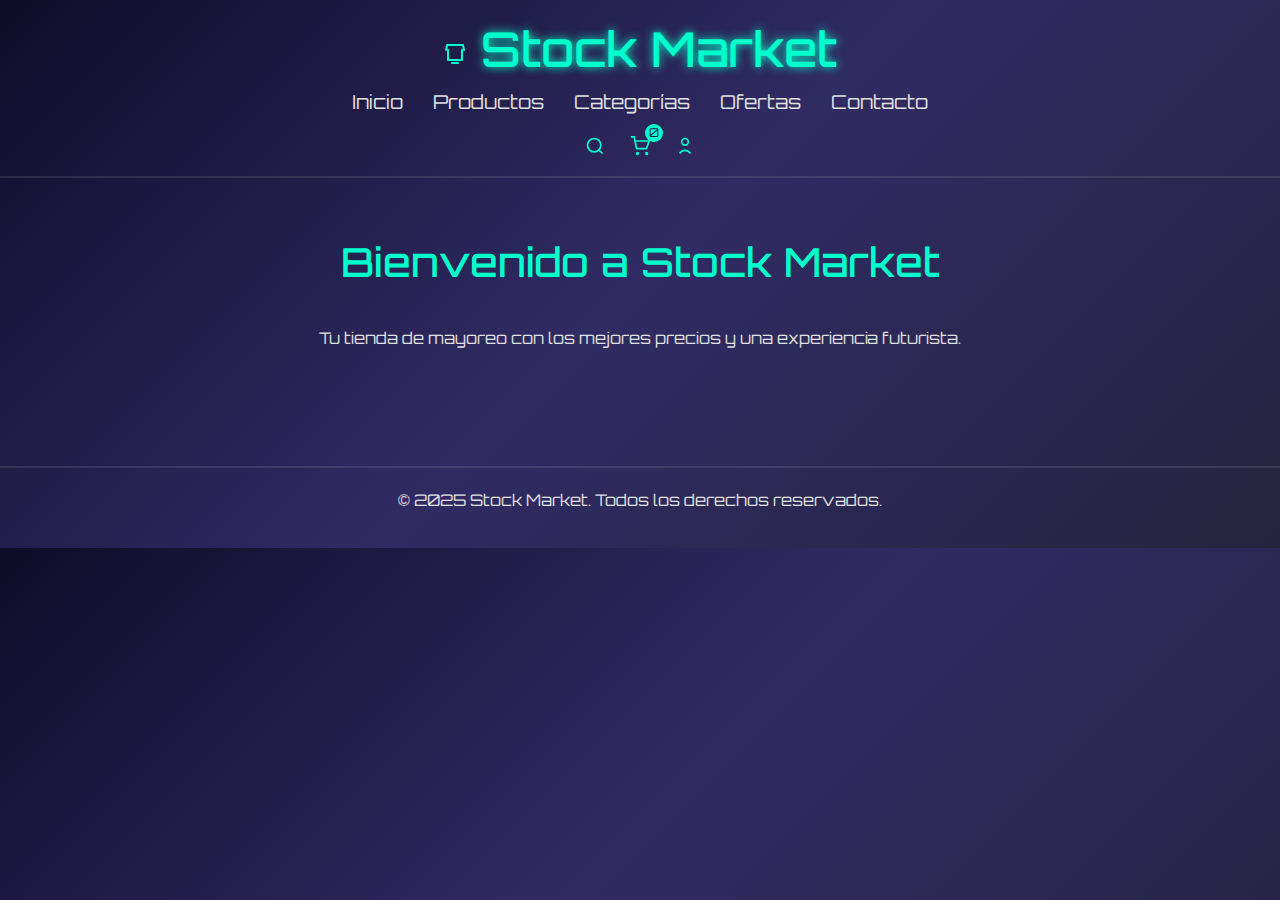
<file: index.html>
<!DOCTYPE html>
<html lang="es">
<head>
  <meta charset="UTF-8">
  <meta name="viewport" content="width=device-width, initial-scale=1.0">
  <title>Stock Market - Tienda de Mayoreo</title>
  <link href="https://fonts.googleapis.com/css2?family=Orbitron&display=swap" rel="stylesheet">
  <link rel="stylesheet" href="https://maxcdn.bootstrapcdn.com/bootstrap/4.5.2/css/bootstrap.min.css">
  <style>
    body {
      background: linear-gradient(135deg, #0f0c29, #302b63, #24243e);
      color: #e0e0e0;
      font-family: 'Orbitron', sans-serif;
      margin: 0;
      padding: 0;
      scroll-behavior: smooth;
    }
    header {
      padding: 20px;
      text-align: center;
      border-bottom: 2px solid rgba(255,255,255,0.1);
    }
    header h1 {
      font-size: 3em;
      color: #00ffcc;
      text-shadow: 0 0 10px #00ffcc;
      animation: neonPulse 1.5s ease-in-out infinite alternate;
    }
    @keyframes neonPulse {
      from { text-shadow: 0 0 5px #00ffcc; }
      to { text-shadow: 0 0 20px #00ffcc; }
    }
    nav ul {
      list-style: none;
      padding: 0;
      display: flex;
      justify-content: center;
      margin-top: 10px;
      flex-wrap: wrap;
    }
    nav ul li {
      margin: 0 15px;
    }
    nav ul li a {
      color: #e0e0e0;
      text-decoration: none;
      font-size: 1.2em;
      transition: color 0.3s;
    }
    nav ul li a:hover {
      color: #00ffcc;
    }
    section {
      padding: 60px 0;
    }
    .card {
      background: rgba(255, 255, 255, 0.05);
      border: 1px solid rgba(255,255,255,0.1);
      transition: transform 0.3s, box-shadow 0.3s;
      margin-bottom: 30px;
    }
    .card:hover {
      transform: translateY(-10px);
      box-shadow: 0 0 15px rgba(0,255,204,0.6);
    }
    .card-img-top {
      height: 200px;
      object-fit: cover;
    }
    .card-body {
      text-align: center;
    }
    .btn-primary {
      background: #00ffcc;
      border: none;
      transition: background 0.3s;
    }
    .btn-primary:hover {
      background: #00e6b8;
    }
    footer {
      padding: 20px;
      text-align: center;
      border-top: 2px solid rgba(255,255,255,0.1);
      margin-top: 40px;
    }
    .section-title {
      text-align: center;
      margin-bottom: 40px;
      font-size: 2.5em;
      color: #00ffcc;
    }
    .nav-icons {
      display: flex;
      justify-content: center;
      gap: 20px;
      margin-top: 15px;
    }
    .nav-icons div {
      cursor: pointer;
      position: relative;
    }
    .cart-count {
      position: absolute;
      top: -8px;
      right: -8px;
      background: #00ffcc;
      color: #24243e;
      border-radius: 50%;
      width: 18px;
      height: 18px;
      font-size: 12px;
      display: flex;
      align-items: center;
      justify-content: center;
    }
    .modal {
      display: none;
      position: fixed;
      z-index: 1000;
      left: 0;
      top: 0;
      width: 100%;
      height: 100%;
      background-color: rgba(0,0,0,0.7);
    }
    .modal-content {
      background: linear-gradient(135deg, #1a1835, #302b63);
      margin: 10% auto;
      padding: 20px;
      width: 80%;
      max-width: 500px;
      border-radius: 10px;
      box-shadow: 0 0 20px rgba(0,255,204,0.4);
      position: relative;
    }
    .close {
      color: #aaa;
      float: right;
      font-size: 28px;
      font-weight: bold;
      cursor: pointer;
    }
    .close:hover {
      color: #00ffcc;
    }
    .form-group {
      margin-bottom: 20px;
    }
    .form-group label {
      display: block;
      margin-bottom: 5px;
      color: #00ffcc;
    }
    .form-group input {
      width: 100%;
      padding: 10px;
      border: 1px solid rgba(255,255,255,0.2);
      background: rgba(255,255,255,0.05);
      color: #e0e0e0;
      border-radius: 5px;
    }
    .form-link {
      text-align: center;
      margin-top: 15px;
    }
    .form-link a {
      color: #00ffcc;
      text-decoration: none;
    }
  </style>
</head>
<body>
  <header>
    <h1>
      <svg width="24" height="24" viewBox="0 0 24 24" fill="none" style="vertical-align: middle;">
        <path d="M3 9l1-5h16l1 5M5 9v10h14V9M9 22h6" stroke="#00ffcc" stroke-width="2" stroke-linecap="round" stroke-linejoin="round"/>
      </svg>
      Stock Market
    </h1>
    <nav>
      <ul>
        <li><a href="index.html" class="active">Inicio</a></li>
        <li><a href="productos.html">Productos</a></li>
        <li><a href="categorias.html">Categorías</a></li>
        <li><a href="ofertas.html">Ofertas</a></li>
        <li><a href="contacto.html">Contacto</a></li>
      </ul>
    </nav>
    <div class="nav-icons">
      <div class="search-icon">
        <svg width="20" height="20" fill="none" stroke="#00ffcc" stroke-width="2" viewBox="0 0 24 24">
          <circle cx="11" cy="11" r="8" />
          <line x1="21" y1="21" x2="16.65" y2="16.65" />
        </svg>
      </div>
      <div class="cart-icon" id="cart-icon">
        <svg width="30" height="20" fill="none" stroke="#00ffcc" stroke-width="2" viewBox="0 0 24 24">
          <circle cx="9" cy="21" r="1" />
          <circle cx="20" cy="21" r="1" />
          <path d="M1 1h4l2.68 13.39a1 1 0 001 .81H19a1 1 0 001-.78L23 6H6" />
        </svg>
        <span class="cart-count">0</span>
      </div>
      <div class="user-icon" id="user-icon">
        <svg width="20" height="20" fill="none" stroke="#00ffcc" stroke-width="2" viewBox="0 0 24 24">
          <circle cx="12" cy="7" r="4" />
          <path d="M5.5 21a7.5 7.5 0 0113 0" />
        </svg>
      </div>
    </div>
  </header>

  <section class="container">
    <div class="text-center">
      <h2 class="section-title">Bienvenido a Stock Market</h2>
      <p>Tu tienda de mayoreo con los mejores precios y una experiencia futurista.</p>
    </div>
  </section>

  <!-- Modal de inicio de sesión -->
  <div class="modal" id="login-modal">
    <div class="modal-content">
      <span class="close" id="close-login">&times;</span>
      <h2 class="section-title">Iniciar Sesión</h2>
      <form id="login-form">
        <div class="form-group">
          <label for="login-email">Email</label>
          <input type="email" id="login-email" required />
        </div>
        <div class="form-group">
          <label for="login-password">Contraseña</label>
          <input type="password" id="login-password" required />
        </div>
        <button type="submit" class="btn btn-primary btn-block">Iniciar Sesión</button>
        <p class="form-link">¿No tienes cuenta? <a href="#" id="show-register">Regístrate aquí</a></p>
      </form>
    </div>
  </div>

  <!-- Modal de registro -->
  <div class="modal" id="register-modal">
    <div class="modal-content">
      <span class="close" id="close-register">&times;</span>
      <h2 class="section-title">Registro</h2>
      <form id="register-form">
        <div class="form-group">
          <label for="register-nombre">Nombre</label>
          <input type="text" id="register-nombre" required />
        </div>
        <div class="form-group">
          <label for="register-apellido">Apellido</label>
          <input type="text" id="register-apellido" required />
        </div>
        <div class="form-group">
          <label for="register-email">Email</label>
          <input type="email" id="register-email" required />
        </div>
        <div class="form-group">
          <label for="register-password">Contraseña</label>
          <input type="password" id="register-password" required />
        </div>
        <div class="form-group">
          <label for="register-confirm-password">Confirmar Contraseña</label>
          <input type="password" id="register-confirm-password" required />
        </div>
        <button type="submit" class="btn btn-primary btn-block">Registrarse</button>
        <p class="form-link">¿Ya tienes cuenta? <a href="#" id="show-login">Inicia sesión aquí</a></p>
      </form>
    </div>
  </div>

  <footer>
    <p>&copy; 2025 Stock Market. Todos los derechos reservados.</p>
  </footer>

  <script src="https://code.jquery.com/jquery-3.5.1.slim.min.js"></script>
  <script src="https://cdn.jsdelivr.net/npm/popper.js@1.16.1/dist/umd/popper.min.js"></script>
  <script src="https://maxcdn.bootstrapcdn.com/bootstrap/4.5.2/js/bootstrap.min.js"></script>
  <script>
    // Script para manejar los modales
    document.getElementById('user-icon').addEventListener('click', function() {
      document.getElementById('login-modal').style.display = 'block';
    });
    
    document.getElementById('close-login').addEventListener('click', function() {
      document.getElementById('login-modal').style.display = 'none';
    });
    
    document.getElementById('close-register').addEventListener('click', function() {
      document.getElementById('register-modal').style.display = 'none';
    });
    
    document.getElementById('show-register').addEventListener('click', function(e) {
      e.preventDefault();
      document.getElementById('login-modal').style.display = 'none';
      document.getElementById('register-modal').style.display = 'block';
    });
    
    document.getElementById('show-login').addEventListener('click', function(e) {
      e.preventDefault();
      document.getElementById('register-modal').style.display = 'none';
      document.getElementById('login-modal').style.display = 'block';
    });
    
    window.addEventListener('click', function(e) {
      if (e.target == document.getElementById('login-modal')) {
        document.getElementById('login-modal').style.display = 'none';
      }
      if (e.target == document.getElementById('register-modal')) {
        document.getElementById('register-modal').style.display = 'none';
      }
    });
  </script>
</body>
</html>
</file>
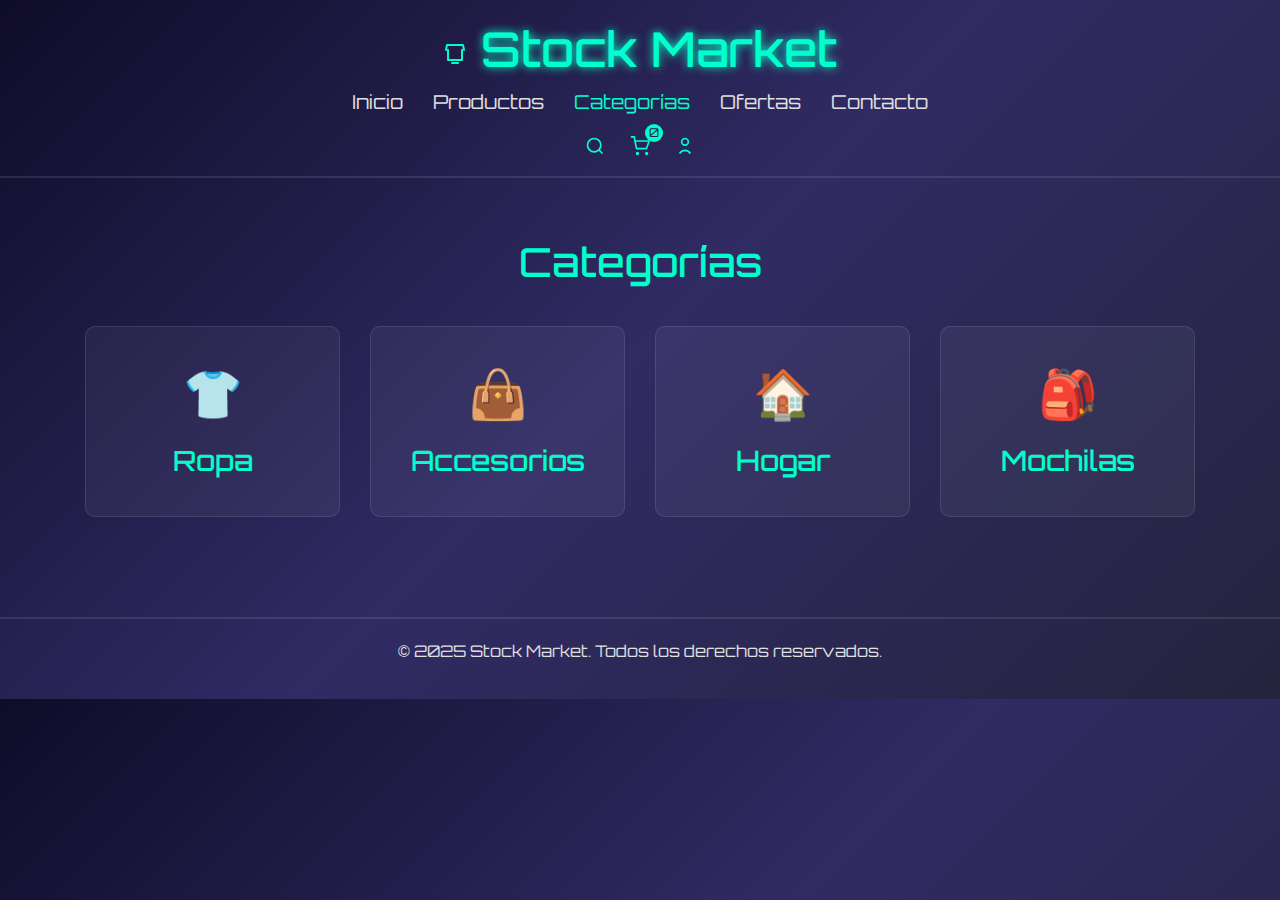
<file: categorias.html>
<!DOCTYPE html>
<html lang="es">
<head>
  <meta charset="UTF-8">
  <meta name="viewport" content="width=device-width, initial-scale=1.0">
  <title>Stock Market - Categorías</title>
  <link href="https://fonts.googleapis.com/css2?family=Orbitron&display=swap" rel="stylesheet">
  <link rel="stylesheet" href="https://maxcdn.bootstrapcdn.com/bootstrap/4.5.2/css/bootstrap.min.css">
  <style>
    body {
      background: linear-gradient(135deg, #0f0c29, #302b63, #24243e);
      color: #e0e0e0;
      font-family: 'Orbitron', sans-serif;
      margin: 0;
      padding: 0;
      scroll-behavior: smooth;
    }
    header {
      padding: 20px;
      text-align: center;
      border-bottom: 2px solid rgba(255,255,255,0.1);
    }
    header h1 {
      font-size: 3em;
      color: #00ffcc;
      text-shadow: 0 0 10px #00ffcc;
      animation: neonPulse 1.5s ease-in-out infinite alternate;
    }
    @keyframes neonPulse {
      from { text-shadow: 0 0 5px #00ffcc; }
      to { text-shadow: 0 0 20px #00ffcc; }
    }
    nav ul {
      list-style: none;
      padding: 0;
      display: flex;
      justify-content: center;
      margin-top: 10px;
      flex-wrap: wrap;
    }
    nav ul li {
      margin: 0 15px;
    }
    nav ul li a {
      color: #e0e0e0;
      text-decoration: none;
      font-size: 1.2em;
      transition: color 0.3s;
    }
    nav ul li a:hover, nav ul li a.active {
      color: #00ffcc;
    }
    section {
      padding: 60px 0;
    }
    .section-title {
      text-align: center;
      margin-bottom: 40px;
      font-size: 2.5em;
      color: #00ffcc;
    }
    .categorias-grid {
      display: grid;
      grid-template-columns: repeat(auto-fill, minmax(250px, 1fr));
      gap: 30px;
      margin-top: 40px;
    }
    .categoria-card {
      background: rgba(255, 255, 255, 0.05);
      border: 1px solid rgba(255,255,255,0.1);
      padding: 30px;
      text-align: center;
      border-radius: 10px;
      transition: transform 0.3s, box-shadow 0.3s;
      cursor: pointer;
    }
    .categoria-card:hover {
      transform: translateY(-10px);
      box-shadow: 0 0 15px rgba(0,255,204,0.6);
    }
    .icon-box {
      font-size: 3em;
      margin-bottom: 15px;
    }
    .categoria-card h3 {
      color: #00ffcc;
      margin-top: 10px;
    }
    footer {
      padding: 20px;
      text-align: center;
      border-top: 2px solid rgba(255,255,255,0.1);
      margin-top: 40px;
    }
    .nav-icons {
      display: flex;
      justify-content: center;
      gap: 20px;
      margin-top: 15px;
    }
    .nav-icons div {
      cursor: pointer;
      position: relative;
    }
    .cart-count {
      position: absolute;
      top: -8px;
      right: -8px;
      background: #00ffcc;
      color: #24243e;
      border-radius: 50%;
      width: 18px;
      height: 18px;
      font-size: 12px;
      display: flex;
      align-items: center;
      justify-content: center;
    }
    
    /* Estilos para las secciones detalladas de productos */
    .productos-detalle {
      display: none;
      padding: 30px;
      margin-top: 40px;
      background: rgba(255, 255, 255, 0.05);
      border-radius: 10px;
      border: 1px solid rgba(255,255,255,0.1);
    }
    .productos-detalle.active {
      display: block;
      animation: fadeIn 0.5s ease-in-out;
    }
    @keyframes fadeIn {
      from { opacity: 0; }
      to { opacity: 1; }
    }
    .detalle-header {
      display: flex;
      justify-content: space-between;
      align-items: center;
      margin-bottom: 30px;
      padding-bottom: 15px;
      border-bottom: 1px solid rgba(255,255,255,0.1);
    }
    .btn-close {
      background: transparent;
      border: none;
      color: #00ffcc;
      font-size: 1.5em;
      cursor: pointer;
    }
    .productos-lista {
      display: grid;
      grid-template-columns: repeat(auto-fill, minmax(220px, 1fr));
      gap: 20px;
    }
    .producto-item {
      background: rgba(255, 255, 255, 0.08);
      border-radius: 8px;
      padding: 15px;
      text-align: center;
      transition: transform 0.3s;
    }
    .producto-item:hover {
      transform: translateY(-5px);
    }
    .producto-img {
      height: 150px;
      width: 100%;
      background: rgba(0,255,204,0.08);
      border-radius: 5px;
      margin-bottom: 15px;
      display: flex;
      justify-content: center;
      align-items: center;
      font-size: 2em;
    }
    .precio {
      color: #00ffcc;
      font-weight: bold;
      margin: 10px 0;
    }
    .btn-add-cart {
      background: transparent;
      border: 1px solid #00ffcc;
      color: #00ffcc;
      padding: 5px 15px;
      border-radius: 20px;
      transition: all 0.3s;
    }
    .btn-add-cart:hover {
      background: #00ffcc;
      color: #24243e;
    }

     /* Nuevos estilos para el carrito y sistema de autenticación */
     .modal-custom {
      display: none;
      position: fixed;
      z-index: 1000;
      left: 0;
      top: 0;
      width: 100%;
      height: 100%;
      overflow: auto;
      background-color: rgba(0,0,0,0.8);
      backdrop-filter: blur(8px);
    }
    
    .modal-content {
      background: linear-gradient(135deg, #1a1835, #302b63);
      margin: 5% auto;
      padding: 30px;
      border: 1px solid rgba(255,255,255,0.1);
      border-radius: 15px;
      width: 90%;
      max-width: 800px;
      box-shadow: 0 0 25px rgba(0,255,204,0.4);
      animation: modalFadeIn 0.4s;
    }
    
    @keyframes modalFadeIn {
      from {opacity: 0; transform: translateY(-50px);}
      to {opacity: 1; transform: translateY(0);}
    }
    
    .modal-header {
      display: flex;
      justify-content: space-between;
      align-items: center;
      border-bottom: 1px solid rgba(255,255,255,0.1);
      padding-bottom: 15px;
      margin-bottom: 20px;
    }
    
    .modal-header h2 {
      color: #00ffcc;
      margin: 0;
    }
    
    .close-modal {
      color: #00ffcc;
      font-size: 28px;
      font-weight: bold;
      background: none;
      border: none;
      cursor: pointer;
    }
    
    .close-modal:hover {
      color: #00e6b8;
    }
    
    .cart-items {
      max-height: 300px;
      overflow-y: auto;
      margin-bottom: 20px;
    }
    
    .cart-item {
      display: flex;
      justify-content: space-between;
      align-items: center;
      padding: 10px 0;
      border-bottom: 1px solid rgba(255,255,255,0.1);
    }
    
    .cart-item-details {
      display: flex;
      align-items: center;
    }
    
    .cart-item-img {
      font-size: 1.5em;
      width: 50px;
      height: 50px;
      background: rgba(0,255,204,0.1);
      border-radius: 5px;
      display: flex;
      justify-content: center;
      align-items: center;
      margin-right: 15px;
    }
    
    .item-quantity {
      display: flex;
      align-items: center;
    }
    
    .quantity-btn {
      background: rgba(0,255,204,0.1);
      border: none;
      color: #00ffcc;
      width: 25px;
      height: 25px;
      display: flex;
      justify-content: center;
      align-items: center;
      border-radius: 4px;
      cursor: pointer;
      font-weight: bold;
    }
    
    .quantity-value {
      padding: 0 10px;
    }
    
    .remove-item {
      background: transparent;
      border: none;
      color: #ff6b6b;
      cursor: pointer;
    }
    
    .cart-summary {
      margin-top: 20px;
      padding-top: 20px;
      border-top: 1px solid rgba(255,255,255,0.1);
    }
    
    .cart-total {
      display: flex;
      justify-content: space-between;
      margin-bottom: 20px;
      font-size: 1.2em;
    }
    
    .total-amount {
      color: #00ffcc;
      font-weight: bold;
    }
    
    .checkout-btn {
      background: #00ffcc;
      color: #24243e;
      border: none;
      padding: 12px 20px;
      border-radius: 30px;
      font-weight: bold;
      cursor: pointer;
      width: 100%;
      transition: all 0.3s;
    }
    
    .checkout-btn:hover {
      background: #00e6b8;
      transform: translateY(-3px);
      box-shadow: 0 5px 15px rgba(0,255,204,0.4);
    }
    
    .cart-empty {
      text-align: center;
      padding: 30px 0;
    }
    
    .cart-empty p {
      margin-bottom: 20px;
    }
    
    /* Estilos para formularios de inicio de sesión y registro */
    .auth-form {
      margin: 20px 0;
    }
    
    .form-group {
      margin-bottom: 20px;
    }
    
    .form-control-custom {
      width: 100%;
      padding: 12px 15px;
      background: rgba(255,255,255,0.05);
      border: 1px solid rgba(255,255,255,0.1);
      border-radius: 8px;
      color: #e0e0e0;
      transition: all 0.3s;
    }
    
    .form-control-custom:focus {
      border-color: #00ffcc;
      box-shadow: 0 0 0 2px rgba(0,255,204,0.2);
      outline: none;
    }
    
    .form-control-custom::placeholder {
      color: rgba(224,224,224,0.5);
    }
    
    .auth-switch {
      text-align: center;
      margin-top: 15px;
    }
    
    .auth-switch a {
      color: #00ffcc;
      text-decoration: none;
      transition: all 0.3s;
    }
    
    .auth-switch a:hover {
      text-decoration: underline;
    }
    
    .submit-btn {
      background: #00ffcc;
      color: #24243e;
      border: none;
      padding: 12px 20px;
      border-radius: 30px;
      font-weight: bold;
      cursor: pointer;
      width: 100%;
      transition: all 0.3s;
    }
    
    .submit-btn:hover {
      background: #00e6b8;
      transform: translateY(-3px);
      box-shadow: 0 5px 15px rgba(0,255,204,0.4);
    }
  </style>
</head>
<body>
  <header>
    <h1>
      <svg width="24" height="24" viewBox="0 0 24 24" fill="none" style="vertical-align: middle;">
        <path d="M3 9l1-5h16l1 5M5 9v10h14V9M9 22h6" stroke="#00ffcc" stroke-width="2" stroke-linecap="round" stroke-linejoin="round"/>
      </svg>
      Stock Market
    </h1>
    <nav>
      <ul>
        <li><a href="index.html">Inicio</a></li>
        <li><a href="productos.html">Productos</a></li>
        <li><a href="categorias.html" class="active">Categorías</a></li>
        <li><a href="ofertas.html">Ofertas</a></li>
        <li><a href="contacto.html">Contacto</a></li>
      </ul>
    </nav><div class="nav-icons">
      <div class="search-icon">
        <svg width="20" height="20" fill="none" stroke="#00ffcc" stroke-width="2" viewBox="0 0 24 24">
          <circle cx="11" cy="11" r="8" />
          <line x1="21" y1="21" x2="16.65" y2="16.65" />
        </svg>
      </div>
      <div id="cart-icon" class="cart-icon">
        <svg width="30" height="20" fill="none" stroke="#00ffcc" stroke-width="2" viewBox="0 0 24 24">
          <circle cx="9" cy="21" r="1" />
          <circle cx="20" cy="21" r="1" />
          <path d="M1 1h4l2.68 13.39a1 1 0 001 .81H19a1 1 0 001-.78L23 6H6" />
        </svg>
        <span class="cart-count">0</span>
      </div>
      <div id="user-icon" class="user-icon">
        <svg width="20" height="20" fill="none" stroke="#00ffcc" stroke-width="2" viewBox="0 0 24 24">
          <circle cx="12" cy="7" r="4" />
          <path d="M5.5 21a7.5 7.5 0 0113 0" />
        </svg>
      </div>
    </div>
  </header>

  <section class="categorias" id="categorias">
    <div class="container">
      <h2 class="section-title">Categorías</h2>
      <div class="categorias-grid">
        <div class="categoria-card" data-categoria="ropa">
          <div class="icon-box">👕</div>
          <h3>Ropa</h3>
        </div>
        <div class="categoria-card" data-categoria="accesorios">
          <div class="icon-box">👜</div>
          <h3>Accesorios</h3>
        </div>
        <div class="categoria-card" data-categoria="hogar">
          <div class="icon-box">🏠</div>
          <h3>Hogar</h3>
        </div>
        <div class="categoria-card" data-categoria="mochilas">
          <div class="icon-box">🎒</div>
          <h3>Mochilas</h3>
        </div>
      </div>
      
      <!-- Detalle de productos - Ropa -->
      <div id="detalle-ropa" class="productos-detalle">
        <div class="detalle-header">
          <h3>Ropa</h3>
          <button class="btn-close cerrar-detalle">&times;</button>
        </div>
        <div class="productos-lista">
          <div class="producto-item">
            <div class="producto-img">👕</div>
            <h4>Camiseta Básica</h4>
            <p class="precio">$350</p>
            <button class="btn-add-cart">Añadir al carrito</button>
          </div>
          <div class="producto-item">
            <div class="producto-img">👕</div>
            <h4>Camiseta Estampada</h4>
            <p class="precio">$450</p>
            <button class="btn-add-cart">Añadir al carrito</button>
          </div>
          <div class="producto-item">
            <div class="producto-img">🥼</div>
            <h4>Bata De Laboratorio</h4>
            <p class="precio">$650</p>
            <button class="btn-add-cart">Añadir al carrito</button>
          </div>
          <div class="producto-item">
            <div class="producto-img">👔</div>
            <h4>Camisa Formal</h4>
            <p class="precio">$650</p>
            <button class="btn-add-cart">Añadir al carrito</button>
          </div>
          <div class="producto-item">
            <div class="producto-img">🦺</div>
            <h4>Chaleco De Seguridad</h4>
            <p class="precio">$650</p>
            <button class="btn-add-cart">Añadir al carrito</button>
          </div>
        </div>
      </div>
      
      <!-- Detalle de productos - Accesorios -->
      <div id="detalle-accesorios" class="productos-detalle">
        <div class="detalle-header">
          <h3>Accesorios</h3>
          <button class="btn-close cerrar-detalle">&times;</button>
        </div>
        <div class="productos-lista">
          <div class="producto-item">
            <div class="producto-img">👜</div>
            <h4>Bolsa de Mano</h4>
            <p class="precio">$750</p>
            <button class="btn-add-cart">Añadir al carrito</button>
          </div>
          <div class="producto-item">
            <div class="producto-img">👓</div>
            <h4>Gafas de Sol</h4>
            <p class="precio">$500</p>
            <button class="btn-add-cart">Añadir al carrito</button>
          </div>
          <div class="producto-item">
            <div class="producto-img">⌚</div>
            <h4>Reloj Casual</h4>
            <p class="precio">$1,200</p>
            <button class="btn-add-cart">Añadir al carrito</button>
          </div>
          <div class="producto-item">
            <div class="producto-img">🎧</div>
            <h4>Airpods de David</h4>
            <p class="precio">$6,200</p>
            <button class="btn-add-cart">Añadir al carrito</button>
          </div>
          <div class="producto-item">
            <div class="producto-img">📿</div>
            <h4>Rosario</h4>
            <p class="precio">$5,000</p>
            <button class="btn-add-cart">Añadir al carrito</button>
          </div>
          <div class="producto-item">
            <div class="producto-img">💍</div>
            <h4>Anillo</h4>
            <p class="precio">$1,000</p>
            <button class="btn-add-cart">Añadir al carrito</button>
          </div>
        </div>
      </div>
      
      <!-- Detalle de productos - Hogar -->
      <div id="detalle-hogar" class="productos-detalle">
        <div class="detalle-header">
          <h3>Hogar</h3>
          <button class="btn-close cerrar-detalle">&times;</button>
        </div>
        <div class="productos-lista">
          <div class="producto-item">
            <div class="producto-img">🛋️</div>
            <h4>Cojín Decorativo</h4>
            <p class="precio">$300</p>
            <button class="btn-add-cart">Añadir al carrito</button>
          </div>
          <div class="producto-item">
            <div class="producto-img">🛏️</div>
            <h4>Juego de Sábanas</h4>
            <p class="precio">$850</p>
            <button class="btn-add-cart">Añadir al carrito</button>
          </div>
          <div class="producto-item">
            <div class="producto-img">🪑</div>
            <h4>Silla Ergonómica</h4>
            <p class="precio">$1,500</p>
            <button class="btn-add-cart">Añadir al carrito</button>
          </div>
          <div class="producto-item">
            <div class="producto-img">📞</div>
            <h4>Telefono</h4>
            <p class="precio">$6,500</p>
            <button class="btn-add-cart">Añadir al carrito</button>
          </div>
          <div class="producto-item">
            <div class="producto-img">💻</div>
            <h4>Ordenador Portátil</h4>
            <p class="precio">$15,500</p>
            <button class="btn-add-cart">Añadir al carrito</button>
          </div>
          <div class="producto-item">
            <div class="producto-img">🖥️</div>
            <h4>Ordenador </h4>
            <p class="precio">$12,500</p>
            <button class="btn-add-cart">Añadir al carrito</button>
          </div>
        </div>
      </div>
      
      <!-- Detalle de productos - Mochilas -->
      <div id="detalle-mochilas" class="productos-detalle">
        <div class="detalle-header">
          <h3>Mochilas</h3>
          <button class="btn-close cerrar-detalle">&times;</button>
        </div>
        <div class="productos-lista">
          <div class="producto-item">
            <div class="producto-img">🎒</div>
            <h4>Mochila Escolar</h4>
            <p class="precio">$650</p>
            <button class="btn-add-cart">Añadir al carrito</button>
          </div>
          <div class="producto-item">
            <div class="producto-img">🎒</div>
            <h4>Mochila para Laptop</h4>
            <p class="precio">$950</p>
            <button class="btn-add-cart">Añadir al carrito</button>
          </div>
          <div class="producto-item">
            <div class="producto-img">🎒</div>
            <h4>Mochila de Viaje</h4>
            <p class="precio">$1,200</p>
            <button class="btn-add-cart">Añadir al carrito</button>
          </div>
        </div>
      </div>
    </div>
  </section>

  <footer>
    <p>&copy; 2025 Stock Market. Todos los derechos reservados.</p>
  </footer>

  <script src="https://code.jquery.com/jquery-3.5.1.slim.min.js"></script>
  <script src="https://cdn.jsdelivr.net/npm/popper.js@1.16.1/dist/umd/popper.min.js"></script>
  <script src="https://maxcdn.bootstrapcdn.com/bootstrap/4.5.2/js/bootstrap.min.js"></script>
  <script>
    // Script para mostrar/ocultar los detalles de categorías
    document.addEventListener('DOMContentLoaded', function() {
      // Elementos para mostrar detalles
      const tarjetasCategorias = document.querySelectorAll('.categoria-card');
      const seccionesDetalle = document.querySelectorAll('.productos-detalle');
      const botonesCerrar = document.querySelectorAll('.cerrar-detalle');
      
      // Evento para mostrar detalles al hacer clic en una categoría
      tarjetasCategorias.forEach(tarjeta => {
        tarjeta.addEventListener('click', function() {
          const categoria = this.getAttribute('data-categoria');
          const detalleSection = document.getElementById(`detalle-${categoria}`);
          
          // Ocultar todas las secciones de detalle
          seccionesDetalle.forEach(seccion => {
            seccion.classList.remove('active');
          });
          
          // Mostrar la sección correspondiente
          detalleSection.classList.add('active');
          
          // Scroll suave hacia la sección
          detalleSection.scrollIntoView({ behavior: 'smooth' });
        });
      });
      
      // Evento para cerrar detalles
      botonesCerrar.forEach(boton => {
        boton.addEventListener('click', function() {
          const seccionPadre = this.closest('.productos-detalle');
          seccionPadre.classList.remove('active');
        });
      });
      
      // Evento para añadir al carrito (simulado)
      const botonesCarrito = document.querySelectorAll('.btn-add-cart');
      botonesCarrito.forEach(boton => {
        boton.addEventListener('click', function() {
          const cartCount = document.querySelector('.cart-count');
          const currentCount = parseInt(cartCount.textContent);
          cartCount.textContent = currentCount + 1;
          
          // Animación visual del botón
          this.innerHTML = "¡Añadido!";
          this.style.background = "#00ffcc";
          this.style.color = "#24243e";
          
          setTimeout(() => {
            this.innerHTML = "Añadir al carrito";
            this.style.background = "transparent";
            this.style.color = "#00ffcc";
          }, 1000);
        });
      });
    });
  </script>
</body>
</html>
</file>
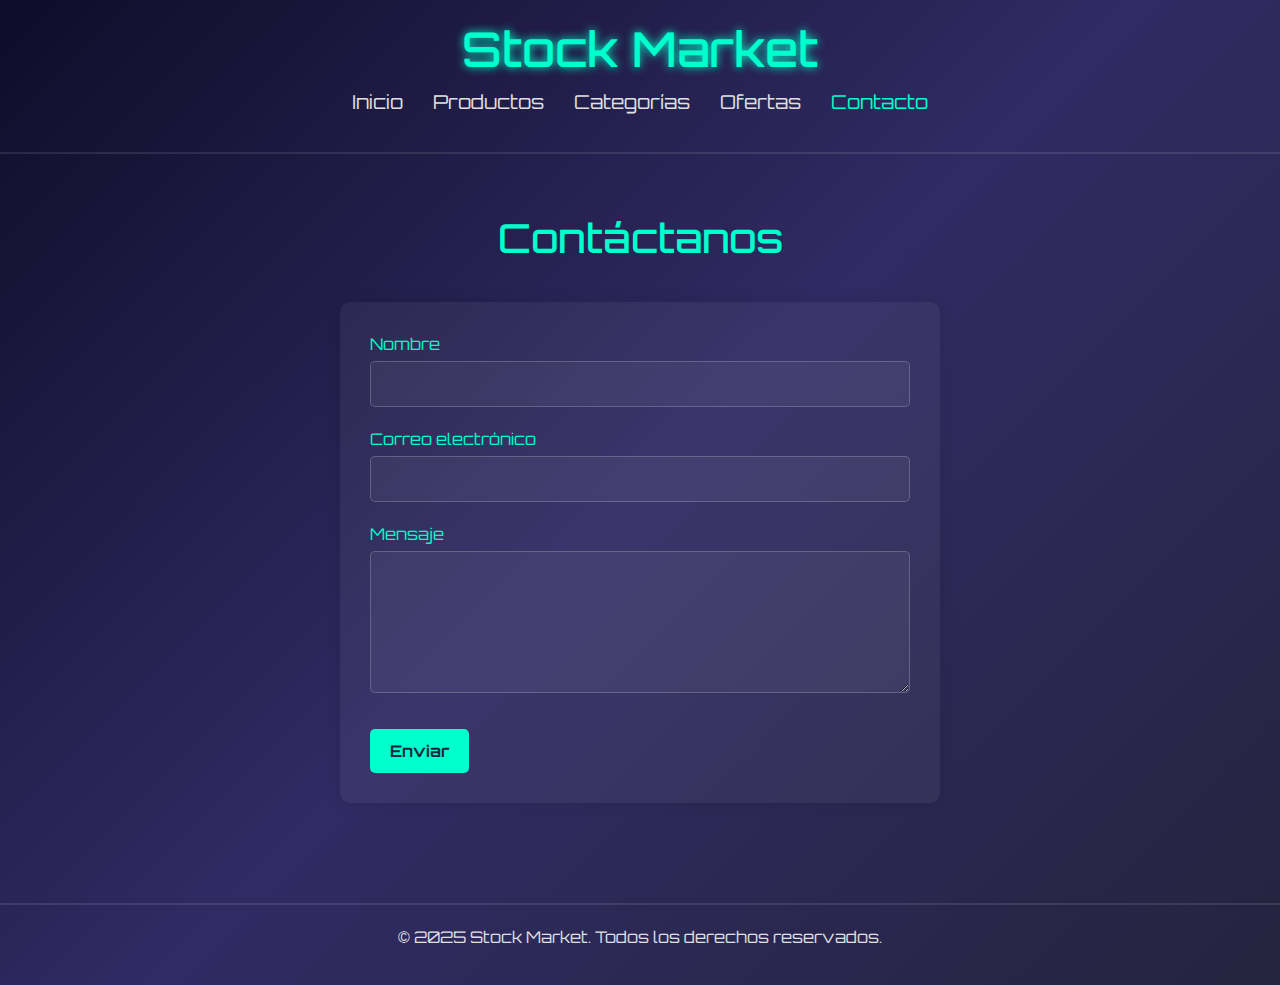
<file: contacto.html>
<!DOCTYPE html>
<html lang="es">
<head>
  <meta charset="UTF-8">
  <meta name="viewport" content="width=device-width, initial-scale=1.0">
  <title>Stock Market - Contacto</title>
  <link href="https://fonts.googleapis.com/css2?family=Orbitron&display=swap" rel="stylesheet">
  <link rel="stylesheet" href="https://maxcdn.bootstrapcdn.com/bootstrap/4.5.2/css/bootstrap.min.css">
  <style>
    body {
      background: linear-gradient(135deg, #0f0c29, #302b63, #24243e);
      color: #e0e0e0;
      font-family: 'Orbitron', sans-serif;
      margin: 0;
      padding: 0;
      scroll-behavior: smooth;
    }
    header {
      padding: 20px;
      text-align: center;
      border-bottom: 2px solid rgba(255,255,255,0.1);
    }
    header h1 {
      font-size: 3em;
      color: #00ffcc;
      text-shadow: 0 0 10px #00ffcc;
      animation: neonPulse 1.5s ease-in-out infinite alternate;
    }
    @keyframes neonPulse {
      from { text-shadow: 0 0 5px #00ffcc; }
      to { text-shadow: 0 0 20px #00ffcc; }
    }
    nav ul {
      list-style: none;
      padding: 0;
      display: flex;
      justify-content: center;
      margin-top: 10px;
      flex-wrap: wrap;
    }
    nav ul li {
      margin: 0 15px;
    }
    nav ul li a {
      color: #e0e0e0;
      text-decoration: none;
      font-size: 1.2em;
      transition: color 0.3s;
    }
    nav ul li a:hover, nav ul li a.active {
      color: #00ffcc;
    }
    section {
      padding: 60px 0;
    }
    .section-title {
      text-align: center;
      margin-bottom: 40px;
      font-size: 2.5em;
      color: #00ffcc;
    }
    .form-contacto {
      max-width: 600px;
      margin: 0 auto;
      background: rgba(255, 255, 255, 0.05);
      padding: 30px;
      border-radius: 10px;
      box-shadow: 0 0 15px rgba(0,0,0,0.1);
    }
    .form-group {
      margin-bottom: 20px;
    }
    .form-group label {
      display: block;
      margin-bottom: 5px;
      color: #00ffcc;
    }
    .form-group input, .form-group textarea {
      width: 100%;
      padding: 10px;
      border: 1px solid rgba(255,255,255,0.2);
      background: rgba(255,255,255,0.05);
      color: #e0e0e0;
      border-radius: 5px;
    }
    .btn {
      background: #00ffcc;
      color: #24243e;
      padding: 10px 20px;
      border: none;
      border-radius: 5px;
      cursor: pointer;
      font-weight: bold;
      transition: all 0.3s;
      margin-top: 10px;
    }
    .btn:hover {
      background: #00e6b8;
      transform: translateY(-3px);
      box-shadow: 0 5px 15px rgba(0,255,204,0.4);
    }
    footer {
      padding: 20px;
      text-align: center;
      border-top: 2px solid rgba(255,255,255,0.1);
      margin-top: 40px;
    }
    #mensaje-exito {
      display: none;
      color: #00ffcc;
      text-align: center;
      margin-top: 20px;
      font-size: 1.2em;
    }
    #mensaje-error {
      display: none;
      color: #ff6b6b;
      text-align: center;
      margin-top: 20px;
      font-size: 1.2em;
    }
  </style>
</head>
<body>
  <header>
    <h1>
      Stock Market
    </h1>
    <nav>
      <ul>
        <li><a href="index.html">Inicio</a></li>
        <li><a href="productos.html">Productos</a></li>
        <li><a href="categorias.html">Categorías</a></li>
        <li><a href="ofertas.html">Ofertas</a></li>
        <li><a href="contacto.html" class="active">Contacto</a></li>
      </ul>
    </nav>
  </header>

  <section class="contacto" id="contacto">
    <div class="container">
      <h2 class="section-title">Contáctanos</h2>
      <form id="formulario-contacto" class="form-contacto">
        <div class="form-group">
          <label for="nombre">Nombre</label>
          <input type="text" id="nombre" name="nombre" required>
        </div>
        <div class="form-group">
          <label for="correo">Correo electrónico</label>
          <input type="email" id="correo" name="correo" required>
        </div>
        <div class="form-group">
          <label for="mensaje">Mensaje</label>
          <textarea id="mensaje" name="mensaje" rows="5" required></textarea>
        </div>
        <button type="submit" class="btn">Enviar</button>
        <div id="mensaje-exito"></div>
        <div id="mensaje-error"></div>
      </form>
    </div>
  </section>

  <footer>
    <p>&copy; 2025 Stock Market. Todos los derechos reservados.</p>
  </footer>

  <!-- Script de conexión al PHP -->
  <script>
    document.getElementById('formulario-contacto').addEventListener('submit', function(e) {
      e.preventDefault();
      
      // Mostrar estado de carga
      const boton = this.querySelector('button[type="submit"]');
      const textoOriginal = boton.textContent;
      boton.textContent = 'Enviando...';
      boton.disabled = true;
      
      // Ocultar mensajes anteriores
      document.getElementById('mensaje-exito').style.display = 'none';
      document.getElementById('mensaje-error').style.display = 'none';
      
      // Recoger datos del formulario
      const formData = new FormData(this);
      
      // Enviar datos al PHP
      fetch('contacto.php', {
        method: 'POST',
        body: formData
      })
      .then(response => response.json())
      .then(data => {
        if (data.error) {
          // Mostrar error
          const errorElement = document.getElementById('mensaje-error');
          errorElement.textContent = data.error;
          errorElement.style.display = 'block';
        } else {
          // Mostrar éxito y resetear formulario
          const exitoElement = document.getElementById('mensaje-exito');
          exitoElement.textContent = `¡Gracias ${data.data.nombre}! Tu mensaje ha sido enviado.`;
          exitoElement.style.display = 'block';
          this.reset();
        }
      })
      .catch(error => {
        document.getElementById('mensaje-error').textContent = 'Error de conexión. Inténtalo nuevamente.';
        document.getElementById('mensaje-error').style.display = 'block';
      })
      .finally(() => {
        boton.textContent = textoOriginal;
        boton.disabled = false;
      });
    });
  </script>
</body>
</html>
</file>
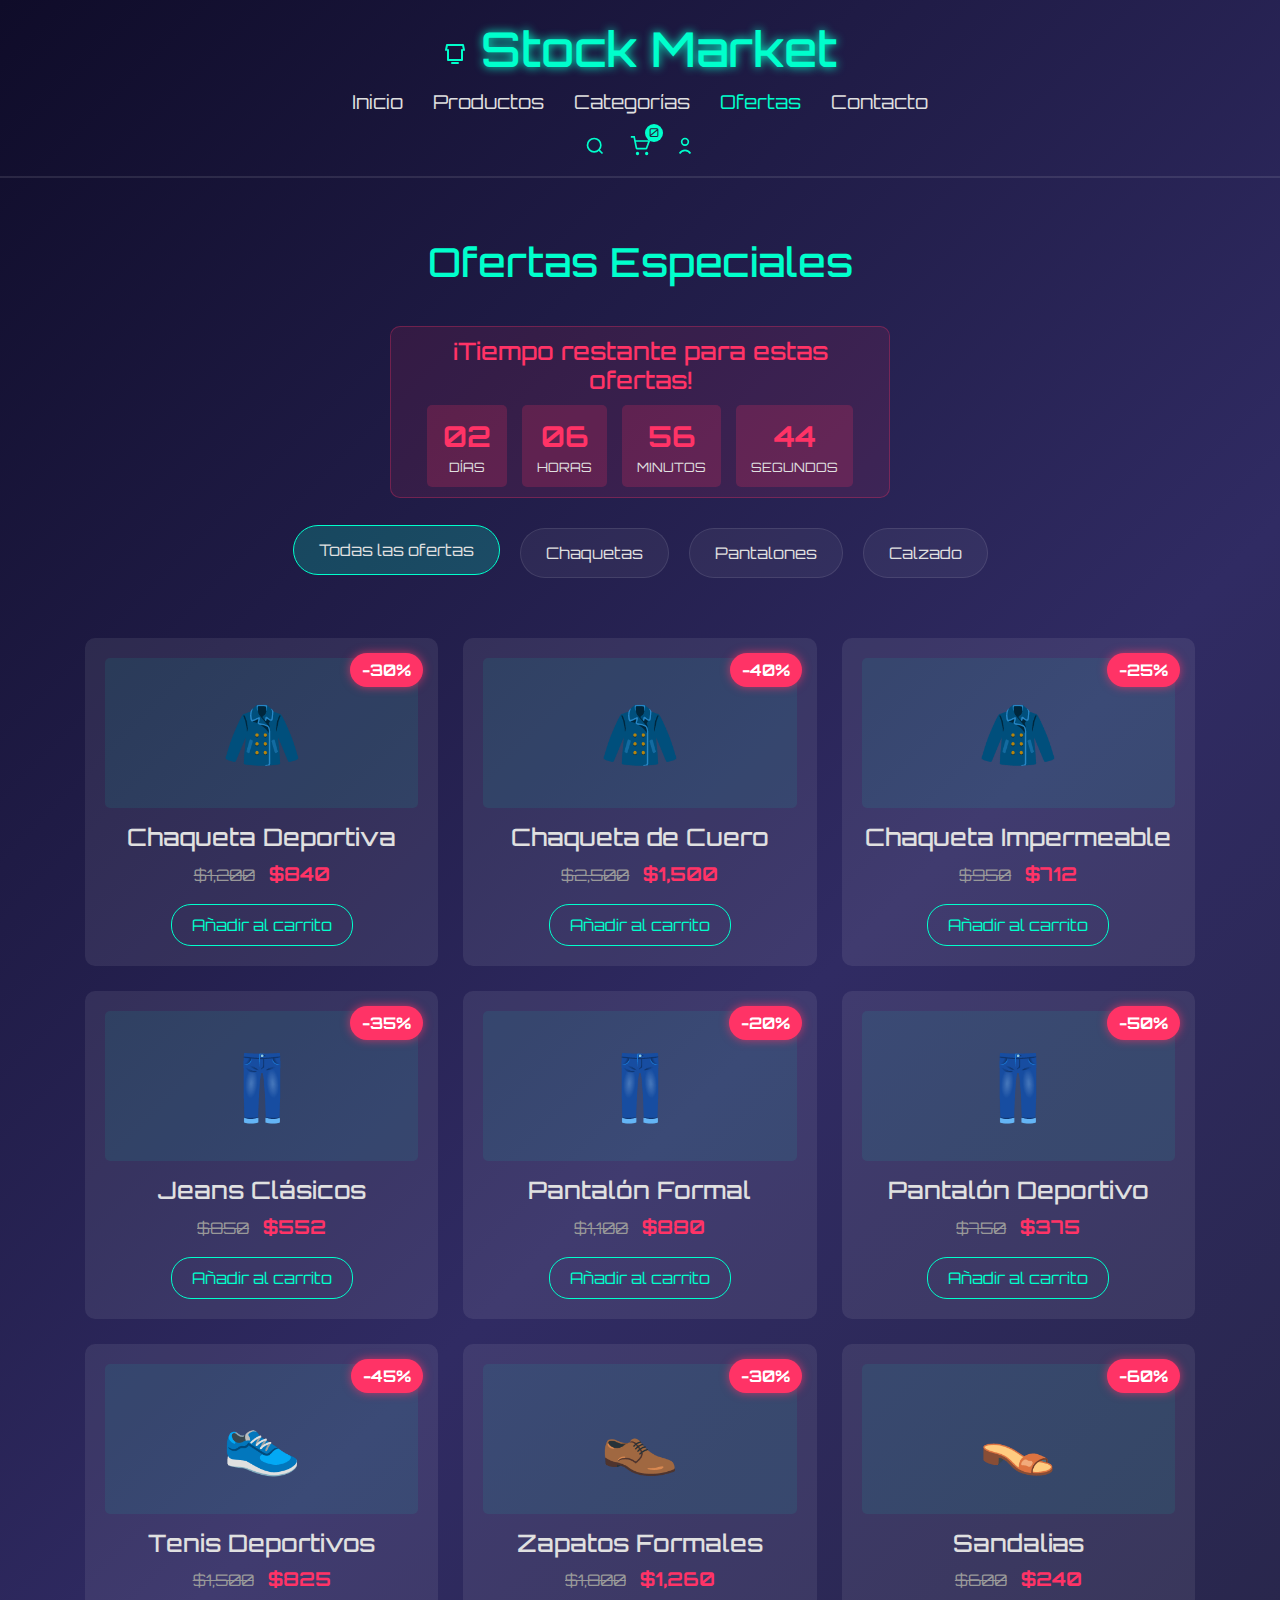
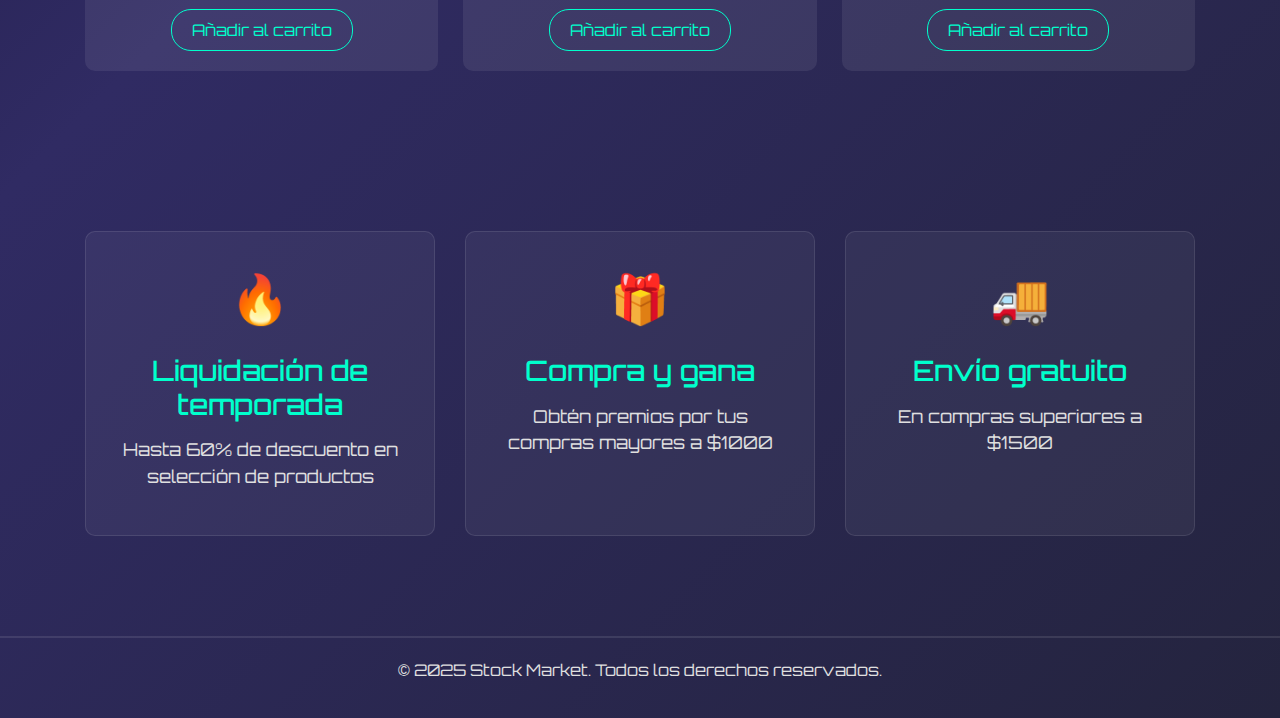
<file: ofertas.html>
<!DOCTYPE html>
<html lang="es">
<head>
  <meta charset="UTF-8">
  <meta name="viewport" content="width=device-width, initial-scale=1.0">
  <title>Stock Market - Ofertas Especiales</title>
  <link href="https://fonts.googleapis.com/css2?family=Orbitron&display=swap" rel="stylesheet">
  <link rel="stylesheet" href="https://maxcdn.bootstrapcdn.com/bootstrap/4.5.2/css/bootstrap.min.css">
  <style>
    body {
      background: linear-gradient(135deg, #0f0c29, #302b63, #24243e);
      color: #e0e0e0;
      font-family: 'Orbitron', sans-serif;
      margin: 0;
      padding: 0;
      scroll-behavior: smooth;
    }
    header {
      padding: 20px;
      text-align: center;
      border-bottom: 2px solid rgba(255,255,255,0.1);
    }
    header h1 {
      font-size: 3em;
      color: #00ffcc;
      text-shadow: 0 0 10px #00ffcc;
      animation: neonPulse 1.5s ease-in-out infinite alternate;
    }
    @keyframes neonPulse {
      from { text-shadow: 0 0 5px #00ffcc; }
      to { text-shadow: 0 0 20px #00ffcc; }
    }
    nav ul {
      list-style: none;
      padding: 0;
      display: flex;
      justify-content: center;
      margin-top: 10px;
      flex-wrap: wrap;
    }
    nav ul li {
      margin: 0 15px;
    }
    nav ul li a {
      color: #e0e0e0;
      text-decoration: none;
      font-size: 1.2em;
      transition: color 0.3s;
    }
    nav ul li a:hover, nav ul li a.active {
      color: #00ffcc;
    }
    section {
      padding: 60px 0;
    }
    .section-title {
      text-align: center;
      margin-bottom: 40px;
      font-size: 2.5em;
      color: #00ffcc;
    }
    .ofertas-grid {
      display: grid;
      grid-template-columns: repeat(auto-fill, minmax(300px, 1fr));
      gap: 30px;
      margin-top: 40px;
    }
    .oferta-card {
      background: rgba(255, 255, 255, 0.05);
      border: 1px solid rgba(255,255,255,0.1);
      padding: 30px;
      text-align: center;
      border-radius: 10px;
      transition: transform 0.3s, box-shadow 0.3s;
    }
    .oferta-card:hover {
      transform: translateY(-10px);
      box-shadow: 0 0 15px rgba(0,255,204,0.6);
    }
    .icon-box {
      font-size: 3em;
      margin-bottom: 20px;
    }
    .oferta-card h3 {
      color: #00ffcc;
      margin-bottom: 15px;
    }
    .oferta-card p {
      color: #e0e0e0;
      font-size: 1.1em;
    }
    footer {
      padding: 20px;
      text-align: center;
      border-top: 2px solid rgba(255,255,255,0.1);
      margin-top: 40px;
    }
    .nav-icons {
      display: flex;
      justify-content: center;
      gap: 20px;
      margin-top: 15px;
    }
    .nav-icons div {
      cursor: pointer;
      position: relative;
    }
    .cart-count {
      position: absolute;
      top: -8px;
      right: -8px;
      background: #00ffcc;
      color: #24243e;
      border-radius: 50%;
      width: 18px;
      height: 18px;
      font-size: 12px;
      display: flex;
      align-items: center;
      justify-content: center;
    }
    /* Estilos para productos en oferta */
    .productos-oferta {
      display: grid;
      grid-template-columns: repeat(auto-fill, minmax(280px, 1fr));
      gap: 25px;
      margin-top: 40px;
    }
    .producto-oferta {
      background: rgba(255, 255, 255, 0.08);
      border-radius: 10px;
      padding: 20px;
      text-align: center;
      position: relative;
      transition: transform 0.3s, box-shadow 0.3s;
      overflow: hidden;
    }
    .producto-oferta:hover {
      transform: translateY(-10px);
      box-shadow: 0 0 15px rgba(0,255,204,0.6);
    }
    .descuento-badge {
      position: absolute;
      top: 15px;
      right: 15px;
      background: #ff3366;
      color: white;
      padding: 5px 12px;
      border-radius: 20px;
      font-weight: bold;
      z-index: 10;
      box-shadow: 0 0 10px rgba(255,51,102,0.7);
      animation: pulse 2s infinite;
    }
    @keyframes pulse {
      0% { transform: scale(1); }
      50% { transform: scale(1.1); }
      100% { transform: scale(1); }
    }
    .producto-img {
      height: 150px;
      width: 100%;
      background: rgba(0,255,204,0.08);
      border-radius: 5px;
      margin-bottom: 15px;
      display: flex;
      justify-content: center;
      align-items: center;
      font-size: 4em;
    }
    .precio-original {
      text-decoration: line-through;
      color: #999;
      margin-right: 10px;
    }
    .precio-oferta {
      color: #ff3366;
      font-weight: bold;
      font-size: 1.2em;
    }
    .btn-add-cart {
      background: transparent;
      border: 1px solid #00ffcc;
      color: #00ffcc;
      padding: 8px 20px;
      border-radius: 20px;
      margin-top: 15px;
      transition: all 0.3s;
      cursor: pointer;
    }
    .btn-add-cart:hover {
      background: #00ffcc;
      color: #24243e;
    }
    .categoria-ofertas {
      cursor: pointer;
      padding: 12px 25px;
      margin: 0 10px 20px;
      background: rgba(255, 255, 255, 0.05);
      border: 1px solid rgba(255,255,255,0.1);
      border-radius: 25px;
      transition: all 0.3s;
    }
    .categoria-ofertas:hover, .categoria-ofertas.active {
      background: rgba(0,255,204,0.2);
      border-color: #00ffcc;
      transform: translateY(-3px);
    }
    .categorias-filter {
      display: flex;
      justify-content: center;
      flex-wrap: wrap;
      margin-bottom: 30px;
    }
    .timer-box {
      background: rgba(255, 51, 102, 0.1);
      padding: 10px;
      border-radius: 10px;
      margin: 30px auto;
      max-width: 500px;
      text-align: center;
      border: 1px solid rgba(255, 51, 102, 0.3);
    }
    .timer-title {
      color: #ff3366;
      margin-bottom: 10px;
    }
    .timer-count {
      display: flex;
      justify-content: center;
      gap: 15px;
    }
    .timer-unit {
      background: rgba(255, 51, 102, 0.2);
      padding: 10px 15px;
      border-radius: 5px;
      min-width: 80px;
    }
    .timer-value {
      font-size: 1.8em;
      font-weight: bold;
      color: #ff3366;
    }
    .timer-label {
      font-size: 0.8em;
      color: #e0e0e0;
    }
  </style>
</head>
<body>
  <header>
    <h1>
      <svg width="24" height="24" viewBox="0 0 24 24" fill="none" style="vertical-align: middle;">
        <path d="M3 9l1-5h16l1 5M5 9v10h14V9M9 22h6" stroke="#00ffcc" stroke-width="2" stroke-linecap="round" stroke-linejoin="round"/>
      </svg>
      Stock Market
    </h1>
    <nav>
      <ul>
        <li><a href="index.html">Inicio</a></li>
        <li><a href="productos.html">Productos</a></li>
        <li><a href="categorias.html">Categorías</a></li>
        <li><a href="ofertas.html" class="active">Ofertas</a></li>
        <li><a href="contacto.html">Contacto</a></li>
      </ul>
    </nav>
    <div class="nav-icons">
      <div class="search-icon">
        <svg width="20" height="20" fill="none" stroke="#00ffcc" stroke-width="2" viewBox="0 0 24 24">
          <circle cx="11" cy="11" r="8" />
          <line x1="21" y1="21" x2="16.65" y2="16.65" />
        </svg>
      </div>
      <div class="cart-icon">
        <svg width="30" height="20" fill="none" stroke="#00ffcc" stroke-width="2" viewBox="0 0 24 24">
          <circle cx="9" cy="21" r="1" />
          <circle cx="20" cy="21" r="1" />
          <path d="M1 1h4l2.68 13.39a1 1 0 001 .81H19a1 1 0 001-.78L23 6H6" />
        </svg>
        <span class="cart-count">0</span>
      </div>
      <div class="user-icon">
        <svg width="20" height="20" fill="none" stroke="#00ffcc" stroke-width="2" viewBox="0 0 24 24">
          <circle cx="12" cy="7" r="4" />
          <path d="M5.5 21a7.5 7.5 0 0113 0" />
        </svg>
      </div>
    </div>
  </header>

  <section class="ofertas" id="ofertas">
    <div class="container">
      <h2 class="section-title">Ofertas Especiales</h2>
      
      <div class="timer-box">
        <h4 class="timer-title">¡Tiempo restante para estas ofertas!</h4>
        <div class="timer-count">
          <div class="timer-unit">
            <div class="timer-value" id="days">02</div>
            <div class="timer-label">DÍAS</div>
          </div>
          <div class="timer-unit">
            <div class="timer-value" id="hours">18</div>
            <div class="timer-label">HORAS</div>
          </div>
          <div class="timer-unit">
            <div class="timer-value" id="minutes">45</div>
            <div class="timer-label">MINUTOS</div>
          </div>
          <div class="timer-unit">
            <div class="timer-value" id="seconds">30</div>
            <div class="timer-label">SEGUNDOS</div>
          </div>
        </div>
      </div>

      <div class="categorias-filter">
        <div class="categoria-ofertas active" data-categoria="todas">Todas las ofertas</div>
        <div class="categoria-ofertas" data-categoria="chaquetas">Chaquetas</div>
        <div class="categoria-ofertas" data-categoria="pantalones">Pantalones</div>
        <div class="categoria-ofertas" data-categoria="calzado">Calzado</div>
      </div>
      
      <div class="productos-oferta" id="todas">
        <!-- Chaquetas en oferta -->
        <div class="producto-oferta" data-categoria="chaquetas">
          <span class="descuento-badge">-30%</span>
          <div class="producto-img">🧥</div>
          <h4>Chaqueta Deportiva</h4>
          <div class="precios">
            <span class="precio-original">$1,200</span>
            <span class="precio-oferta">$840</span>
          </div>
          <button class="btn-add-cart">Añadir al carrito</button>
        </div>
        
        <div class="producto-oferta" data-categoria="chaquetas">
          <span class="descuento-badge">-40%</span>
          <div class="producto-img">🧥</div>
          <h4>Chaqueta de Cuero</h4>
          <div class="precios">
            <span class="precio-original">$2,500</span>
            <span class="precio-oferta">$1,500</span>
          </div>
          <button class="btn-add-cart">Añadir al carrito</button>
        </div>
        
        <div class="producto-oferta" data-categoria="chaquetas">
          <span class="descuento-badge">-25%</span>
          <div class="producto-img">🧥</div>
          <h4>Chaqueta Impermeable</h4>
          <div class="precios">
            <span class="precio-original">$950</span>
            <span class="precio-oferta">$712</span>
          </div>
          <button class="btn-add-cart">Añadir al carrito</button>
        </div>
        
        <!-- Pantalones en oferta -->
        <div class="producto-oferta" data-categoria="pantalones">
          <span class="descuento-badge">-35%</span>
          <div class="producto-img">👖</div>
          <h4>Jeans Clásicos</h4>
          <div class="precios">
            <span class="precio-original">$850</span>
            <span class="precio-oferta">$552</span>
          </div>
          <button class="btn-add-cart">Añadir al carrito</button>
        </div>
        
        <div class="producto-oferta" data-categoria="pantalones">
          <span class="descuento-badge">-20%</span>
          <div class="producto-img">👖</div>
          <h4>Pantalón Formal</h4>
          <div class="precios">
            <span class="precio-original">$1,100</span>
            <span class="precio-oferta">$880</span>
          </div>
          <button class="btn-add-cart">Añadir al carrito</button>
        </div>
        
        <div class="producto-oferta" data-categoria="pantalones">
          <span class="descuento-badge">-50%</span>
          <div class="producto-img">👖</div>
          <h4>Pantalón Deportivo</h4>
          <div class="precios">
            <span class="precio-original">$750</span>
            <span class="precio-oferta">$375</span>
          </div>
          <button class="btn-add-cart">Añadir al carrito</button>
        </div>
        
        <!-- Calzado en oferta -->
        <div class="producto-oferta" data-categoria="calzado">
          <span class="descuento-badge">-45%</span>
          <div class="producto-img">👟</div>
          <h4>Tenis Deportivos</h4>
          <div class="precios">
            <span class="precio-original">$1,500</span>
            <span class="precio-oferta">$825</span>
          </div>
          <button class="btn-add-cart">Añadir al carrito</button>
        </div>
        
        <div class="producto-oferta" data-categoria="calzado">
          <span class="descuento-badge">-30%</span>
          <div class="producto-img">👞</div>
          <h4>Zapatos Formales</h4>
          <div class="precios">
            <span class="precio-original">$1,800</span>
            <span class="precio-oferta">$1,260</span>
          </div>
          <button class="btn-add-cart">Añadir al carrito</button>
        </div>
        
        <div class="producto-oferta" data-categoria="calzado">
          <span class="descuento-badge">-60%</span>
          <div class="producto-img">👡</div>
          <h4>Sandalias</h4>
          <div class="precios">
            <span class="precio-original">$600</span>
            <span class="precio-oferta">$240</span>
          </div>
          <button class="btn-add-cart">Añadir al carrito</button>
        </div>
      </div>
    </div>
  </section>

  <section class="container">
    <div class="ofertas-grid">
      <div class="oferta-card">
        <div class="icon-box">🔥</div>
        <h3>Liquidación de temporada</h3>
        <p>Hasta 60% de descuento en selección de productos</p>
      </div>
      <div class="oferta-card">
        <div class="icon-box">🎁</div>
        <h3>Compra y gana</h3>
        <p>Obtén premios por tus compras mayores a $1000</p>
      </div>
      <div class="oferta-card">
        <div class="icon-box">🚚</div>
        <h3>Envío gratuito</h3>
        <p>En compras superiores a $1500</p>
      </div>
    </div>
  </section>

  <footer>
    <p>&copy; 2025 Stock Market. Todos los derechos reservados.</p>
  </footer>

  <script src="https://code.jquery.com/jquery-3.5.1.slim.min.js"></script>
  <script src="https://cdn.jsdelivr.net/npm/popper.js@1.16.1/dist/umd/popper.min.js"></script>
  <script src="https://maxcdn.bootstrapcdn.com/bootstrap/4.5.2/js/bootstrap.min.js"></script>
  <script>
    // Contador regresivo para las ofertas
    function updateCountdown() {
      const now = new Date();
      // Fecha objetivo: 2 días a partir de ahora
      const target = new Date(now);
      target.setDate(target.getDate() + 2);
      target.setHours(23, 59, 59);
      
      const difference = target - now;
      
      const days = Math.floor(difference / (1000 * 60 * 60 * 24));
      const hours = Math.floor((difference % (1000 * 60 * 60 * 24)) / (1000 * 60 * 60));
      const minutes = Math.floor((difference % (1000 * 60 * 60)) / (1000 * 60));
      const seconds = Math.floor((difference % (1000 * 60)) / 1000);
      
      document.getElementById('days').textContent = days.toString().padStart(2, '0');
      document.getElementById('hours').textContent = hours.toString().padStart(2, '0');
      document.getElementById('minutes').textContent = minutes.toString().padStart(2, '0');
      document.getElementById('seconds').textContent = seconds.toString().padStart(2, '0');
    }
    
    // Actualizar contador cada segundo
    setInterval(updateCountdown, 1000);
    updateCountdown();
    
    // Filtrar productos por categoría
    document.addEventListener('DOMContentLoaded', function() {
      const filtros = document.querySelectorAll('.categoria-ofertas');
      const productos = document.querySelectorAll('.producto-oferta');
      
      filtros.forEach(filtro => {
        filtro.addEventListener('click', function() {
          // Desactivar todos los filtros
          filtros.forEach(f => f.classList.remove('active'));
          // Activar el filtro actual
          this.classList.add('active');
          
          const categoria = this.getAttribute('data-categoria');
          
          // Mostrar u ocultar productos según categoría
          productos.forEach(producto => {
            if (categoria === 'todas' || producto.getAttribute('data-categoria') === categoria) {
              producto.style.display = 'block';
            } else {
              producto.style.display = 'none';
            }
          });
        });
      });
      
      // Evento para añadir al carrito
      const botonesCarrito = document.querySelectorAll('.btn-add-cart');
      botonesCarrito.forEach(boton => {
        boton.addEventListener('click', function() {
          const cartCount = document.querySelector('.cart-count');
          const currentCount = parseInt(cartCount.textContent);
          cartCount.textContent = currentCount + 1;
          
          // Animación visual del botón
          this.innerHTML = "¡Añadido!";
          this.style.background = "#00ffcc";
          this.style.color = "#24243e";
          
          setTimeout(() => {
            this.innerHTML = "Añadir al carrito";
            this.style.background = "transparent";
            this.style.color = "#00ffcc";
          }, 1000);
        });
      });
    });
  </script>
</body>
</html>
</file>
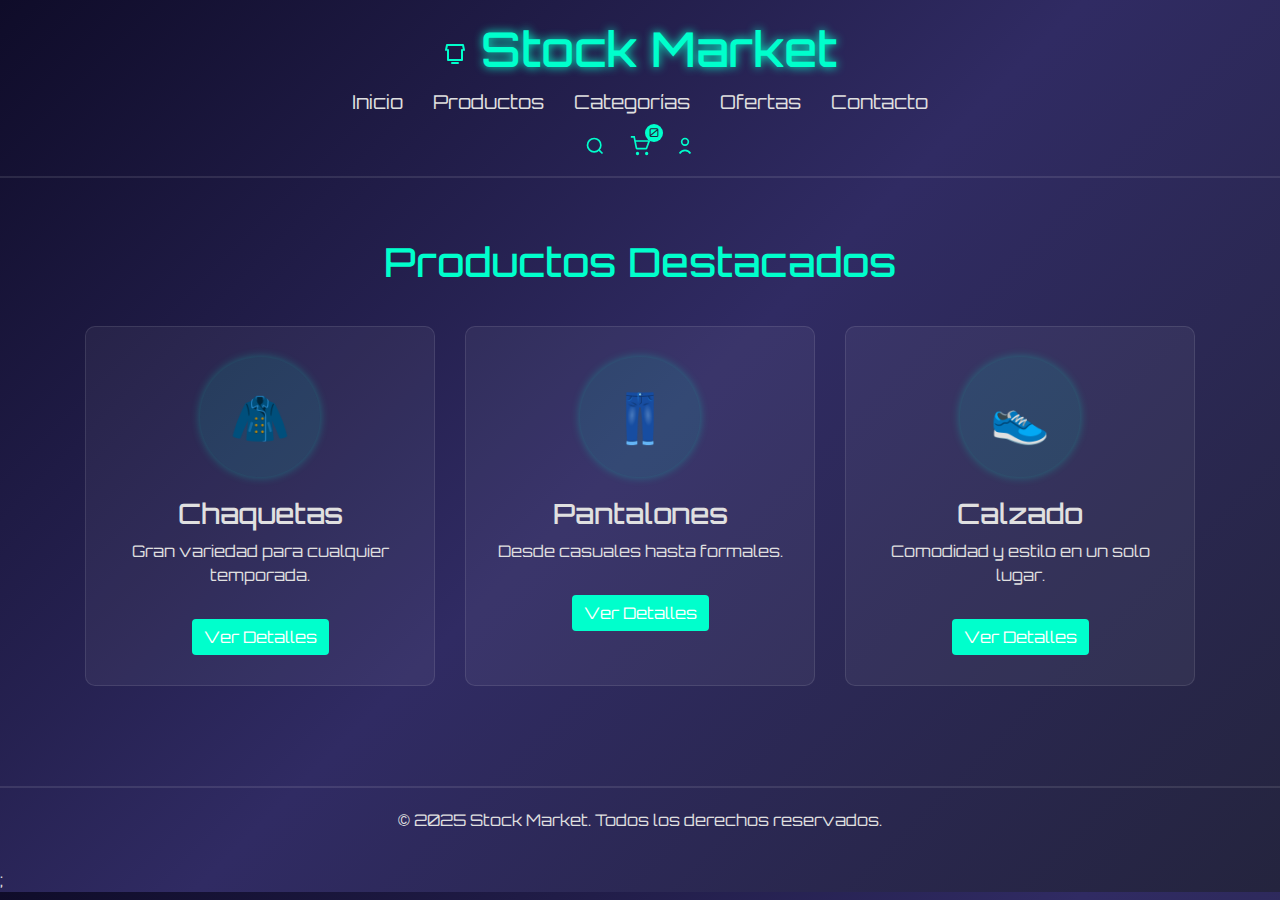
<file: productos.html>
<!DOCTYPE html>
<html lang="es">
<head>
  <meta charset="UTF-8">
  <meta name="viewport" content="width=device-width, initial-scale=1.0">
  <title>Stock Market - Productos</title>
  <link href="https://fonts.googleapis.com/css2?family=Orbitron&display=swap" rel="stylesheet">
  <link rel="stylesheet" href="https://maxcdn.bootstrapcdn.com/bootstrap/4.5.2/css/bootstrap.min.css">
  <style>
    body {
      background: linear-gradient(135deg, #0f0c29, #302b63, #24243e);
      color: #e0e0e0;
      font-family: 'Orbitron', sans-serif;
      margin: 0;
      padding: 0;
      scroll-behavior: smooth;
    }
    header {
      padding: 20px;
      text-align: center;
      border-bottom: 2px solid rgba(255,255,255,0.1);
    }
    header h1 {
      font-size: 3em;
      color: #00ffcc;
      text-shadow: 0 0 10px #00ffcc;
      animation: neonPulse 1.5s ease-in-out infinite alternate;
    }
    @keyframes neonPulse {
      from { text-shadow: 0 0 5px #00ffcc; }
      to { text-shadow: 0 0 20px #00ffcc; }
    }
    nav ul {
      list-style: none;
      padding: 0;
      display: flex;
      justify-content: center;
      margin-top: 10px;
      flex-wrap: wrap;
    }
    nav ul li {
      margin: 0 15px;
    }
    nav ul li a {
      color: #e0e0e0;
      text-decoration: none;
      font-size: 1.2em;
      transition: color 0.3s;
    }
    nav ul li a:hover {
      color: #00ffcc;
    }
    section {
      padding: 60px 0;
    }
    .card {
      background: rgba(255, 255, 255, 0.05);
      border: 1px solid rgba(255,255,255,0.1);
      transition: transform 0.3s, box-shadow 0.3s;
      margin-bottom: 30px;
    }
    .card:hover {
      transform: translateY(-10px);
      box-shadow: 0 0 15px rgba(0,255,204,0.6);
    }
    .btn-primary {
      background: #00ffcc;
      border: none;
      transition: background 0.3s;
    }
    .btn-primary:hover {
      background: #00e6b8;
    }
    footer {
      padding: 20px;
      text-align: center;
      border-top: 2px solid rgba(255,255,255,0.1);
      margin-top: 40px;
    }
    .section-title {
      text-align: center;
      margin-bottom: 40px;
      font-size: 2.5em;
      color: #00ffcc;
    }
    .productos-grid {
      display: grid;
      grid-template-columns: repeat(auto-fit, minmax(280px, 1fr));
      gap: 30px;
    }
    .producto {
      background: rgba(255, 255, 255, 0.05);
      border: 1px solid rgba(255,255,255,0.1);
      border-radius: 10px;
      padding: 30px;
      text-align: center;
      transition: transform 0.3s, box-shadow 0.3s;
    }
    .producto:hover {
      transform: translateY(-10px);
      box-shadow: 0 0 15px rgba(0,255,204,0.6);
    }
    .icon-box {
      font-size: 3em;
      margin-bottom: 15px;
      display: flex;
      align-items: center;
      justify-content: center;
      height: 120px;
      width: 120px;
      margin: 0 auto 20px;
      border-radius: 50%;
      background: rgba(0,255,204,0.1);
      box-shadow: 0 0 10px rgba(0,255,204,0.3);
    }
    .nav-icons {
      display: flex;
      justify-content: center;
      gap: 20px;
      margin-top: 15px;
    }
    .nav-icons div {
      cursor: pointer;
      position: relative;
    }
    .cart-count {
      position: absolute;
      top: -8px;
      right: -8px;
      background: #00ffcc;
      color: #24243e;
      border-radius: 50%;
      width: 18px;
      height: 18px;
      font-size: 12px;
      display: flex;
      align-items: center;
      justify-content: center;
    }
    /* Estilos para las secciones detalladas de productos */
    .productos-detalle {
      display: none;
      padding: 30px;
      margin-top: 40px;
      background: rgba(255, 255, 255, 0.05);
      border-radius: 10px;
      border: 1px solid rgba(255,255,255,0.1);
    }
    .productos-detalle.active {
      display: block;
      animation: fadeIn 0.5s ease-in-out;
    }
    @keyframes fadeIn {
      from { opacity: 0; }
      to { opacity: 1; }
    }
    .detalle-header {
      display: flex;
      justify-content: space-between;
      align-items: center;
      margin-bottom: 30px;
      padding-bottom: 15px;
      border-bottom: 1px solid rgba(255,255,255,0.1);
    }
    .btn-close {
      background: transparent;
      border: none;
      color: #00ffcc;
      font-size: 1.5em;
      cursor: pointer;
    }
    .productos-lista {
      display: grid;
      grid-template-columns: repeat(auto-fill, minmax(220px, 1fr));
      gap: 20px;
    }
    .producto-item {
      background: rgba(255, 255, 255, 0.08);
      border-radius: 8px;
      padding: 15px;
      text-align: center;
      transition: transform 0.3s;
    }
    .producto-item:hover {
      transform: translateY(-5px);
    }
    .producto-img {
      height: 150px;
      width: 100%;
      background: rgba(0,255,204,0.08);
      border-radius: 5px;
      margin-bottom: 15px;
      display: flex;
      justify-content: center;
      align-items: center;
      font-size: 2em;
    }
    .precio {
      color: #00ffcc;
      font-weight: bold;
      margin: 10px 0;
    }
    .btn-add-cart {
      background: transparent;
      border: 1px solid #00ffcc;
      color: #00ffcc;
      padding: 5px 15px;
      border-radius: 20px;
      transition: all 0.3s;
    }
    .btn-add-cart:hover {
      background: #00ffcc;
      color: #24243e;
    }

    /* Nuevos estilos para el carrito y sistema de autenticación */
    .modal-custom {
      display: none;
      position: fixed;
      z-index: 1000;
      left: 0;
      top: 0;
      width: 100%;
      height: 100%;
      overflow: auto;
      background-color: rgba(0,0,0,0.8);
      backdrop-filter: blur(8px);
    }
    
    .modal-content {
      background: linear-gradient(135deg, #1a1835, #302b63);
      margin: 5% auto;
      padding: 30px;
      border: 1px solid rgba(255,255,255,0.1);
      border-radius: 15px;
      width: 90%;
      max-width: 800px;
      box-shadow: 0 0 25px rgba(0,255,204,0.4);
      animation: modalFadeIn 0.4s;
    }
    
    @keyframes modalFadeIn {
      from {opacity: 0; transform: translateY(-50px);}
      to {opacity: 1; transform: translateY(0);}
    }
    
    .modal-header {
      display: flex;
      justify-content: space-between;
      align-items: center;
      border-bottom: 1px solid rgba(255,255,255,0.1);
      padding-bottom: 15px;
      margin-bottom: 20px;
    }
    
    .modal-header h2 {
      color: #00ffcc;
      margin: 0;
    }
    
    .close-modal {
      color: #00ffcc;
      font-size: 28px;
      font-weight: bold;
      background: none;
      border: none;
      cursor: pointer;
    }
    
    .close-modal:hover {
      color: #00e6b8;
    }
    
    .cart-items {
      max-height: 300px;
      overflow-y: auto;
      margin-bottom: 20px;
    }
    
    .cart-item {
      display: flex;
      justify-content: space-between;
      align-items: center;
      padding: 10px 0;
      border-bottom: 1px solid rgba(255,255,255,0.1);
    }
    
    .cart-item-details {
      display: flex;
      align-items: center;
    }
    
    .cart-item-img {
      font-size: 1.5em;
      width: 50px;
      height: 50px;
      background: rgba(0,255,204,0.1);
      border-radius: 5px;
      display: flex;
      justify-content: center;
      align-items: center;
      margin-right: 15px;
    }
    
    .item-quantity {
      display: flex;
      align-items: center;
    }
    
    .quantity-btn {
      background: rgba(0,255,204,0.1);
      border: none;
      color: #00ffcc;
      width: 25px;
      height: 25px;
      display: flex;
      justify-content: center;
      align-items: center;
      border-radius: 4px;
      cursor: pointer;
      font-weight: bold;
    }
    
    .quantity-value {
      padding: 0 10px;
    }
    
    .remove-item {
      background: transparent;
      border: none;
      color: #ff6b6b;
      cursor: pointer;
    }
    
    .cart-summary {
      margin-top: 20px;
      padding-top: 20px;
      border-top: 1px solid rgba(255,255,255,0.1);
    }
    
    .cart-total {
      display: flex;
      justify-content: space-between;
      margin-bottom: 20px;
      font-size: 1.2em;
    }
    
    .total-amount {
      color: #00ffcc;
      font-weight: bold;
    }
    
    .checkout-btn {
      background: #00ffcc;
      color: #24243e;
      border: none;
      padding: 12px 20px;
      border-radius: 30px;
      font-weight: bold;
      cursor: pointer;
      width: 100%;
      transition: all 0.3s;
    }
    
    .checkout-btn:hover {
      background: #00e6b8;
      transform: translateY(-3px);
      box-shadow: 0 5px 15px rgba(0,255,204,0.4);
    }
    
    .cart-empty {
      text-align: center;
      padding: 30px 0;
    }
    
    .cart-empty p {
      margin-bottom: 20px;
    }
    
    /* Estilos para formularios de inicio de sesión y registro */
    .auth-form {
      margin: 20px 0;
    }
    
    .form-group {
      margin-bottom: 20px;
    }
    
    .form-control-custom {
      width: 100%;
      padding: 12px 15px;
      background: rgba(255,255,255,0.05);
      border: 1px solid rgba(255,255,255,0.1);
      border-radius: 8px;
      color: #e0e0e0;
      transition: all 0.3s;
    }
    
    .form-control-custom:focus {
      border-color: #00ffcc;
      box-shadow: 0 0 0 2px rgba(0,255,204,0.2);
      outline: none;
    }
    
    .form-control-custom::placeholder {
      color: rgba(224,224,224,0.5);
    }
    
    .auth-switch {
      text-align: center;
      margin-top: 15px;
    }
    
    .auth-switch a {
      color: #00ffcc;
      text-decoration: none;
      transition: all 0.3s;
    }
    
    .auth-switch a:hover {
      text-decoration: underline;
    }
    
    .submit-btn {
      background: #00ffcc;
      color: #24243e;
      border: none;
      padding: 12px 20px;
      border-radius: 30px;
      font-weight: bold;
      cursor: pointer;
      width: 100%;
      transition: all 0.3s;
    }
    
    .submit-btn:hover {
      background: #00e6b8;
      transform: translateY(-3px);
      box-shadow: 0 5px 15px rgba(0,255,204,0.4);
    }
  </style>
</head>
<body>
  <header>
    <h1>
      <svg width="24" height="24" viewBox="0 0 24 24" fill="none" style="vertical-align: middle;">
        <path d="M3 9l1-5h16l1 5M5 9v10h14V9M9 22h6" stroke="#00ffcc" stroke-width="2" stroke-linecap="round" stroke-linejoin="round"/>
      </svg>
      Stock Market
    </h1>
    <nav>
      <ul>
        <li><a href="index.html">Inicio</a></li>
        <li><a href="productos.html" class="active">Productos</a></li>
        <li><a href="categorias.html">Categorías</a></li>
        <li><a href="ofertas.html">Ofertas</a></li>
        <li><a href="contacto.html">Contacto</a></li>
      </ul>
    </nav>
    <div class="nav-icons">
      <div class="search-icon">
        <svg width="20" height="20" fill="none" stroke="#00ffcc" stroke-width="2" viewBox="0 0 24 24">
          <circle cx="11" cy="11" r="8" />
          <line x1="21" y1="21" x2="16.65" y2="16.65" />
        </svg>
      </div>
      <div id="cart-icon" class="cart-icon">
        <svg width="30" height="20" fill="none" stroke="#00ffcc" stroke-width="2" viewBox="0 0 24 24">
          <circle cx="9" cy="21" r="1" />
          <circle cx="20" cy="21" r="1" />
          <path d="M1 1h4l2.68 13.39a1 1 0 001 .81H19a1 1 0 001-.78L23 6H6" />
        </svg>
        <span class="cart-count">0</span>
      </div>
      <div id="user-icon" class="user-icon">
        <svg width="20" height="20" fill="none" stroke="#00ffcc" stroke-width="2" viewBox="0 0 24 24">
          <circle cx="12" cy="7" r="4" />
          <path d="M5.5 21a7.5 7.5 0 0113 0" />
        </svg>
      </div>
    </div>
  </header>

  <section class="productos" id="productos">
    <div class="container">
      <h2 class="section-title">Productos Destacados</h2>
      <div class="productos-grid">
        <div class="producto">
          <div class="icon-box">🧥</div>
          <h3>Chaquetas</h3>
          <p>Gran variedad para cualquier temporada.</p>
          <a href="#" class="btn btn-primary mt-3 ver-detalle" data-categoria="chaquetas">Ver Detalles</a>
        </div>
        <div class="producto">
          <div class="icon-box">👖</div>
          <h3>Pantalones</h3>
          <p>Desde casuales hasta formales.</p>
          <a href="#" class="btn btn-primary mt-3 ver-detalle" data-categoria="pantalones">Ver Detalles</a>
        </div>
        <div class="producto">
          <div class="icon-box">👟</div>
          <h3>Calzado</h3>
          <p>Comodidad y estilo en un solo lugar.</p>
          <a href="#" class="btn btn-primary mt-3 ver-detalle" data-categoria="calzado">Ver Detalles</a>
        </div>
      </div>
      
      <!-- Detalle de productos - Chaquetas -->
      <div id="detalle-chaquetas" class="productos-detalle">
        <div class="detalle-header">
          <h3>Chaquetas</h3>
          <button class="btn-close cerrar-detalle">&times;</button>
        </div>
        <div class="productos-lista">
          <div class="producto-item">
            <div class="producto-img">🧥</div>
            <h4>Chaqueta Deportiva</h4>
            <p class="precio">$1,200</p>
            <button class="btn-add-cart" data-id="1" data-nombre="Chaqueta Deportiva" data-precio="1200" data-emoji="🧥">Añadir al carrito</button>
          </div>
          <div class="producto-item">
            <div class="producto-img">🧥</div>
            <h4>Chaqueta de Cuero</h4>
            <p class="precio">$2,500</p>
            <button class="btn-add-cart" data-id="2" data-nombre="Chaqueta de Cuero" data-precio="2500" data-emoji="🧥">Añadir al carrito</button>
          </div>
          <div class="producto-item">
            <div class="producto-img">🧥</div>
            <h4>Chaqueta Impermeable</h4>
            <p class="precio">$950</p>
            <button class="btn-add-cart" data-id="3" data-nombre="Chaqueta Impermeable" data-precio="950" data-emoji="🧥">Añadir al carrito</button>
          </div>
          <div class="producto-item">
            <div class="producto-img">🧥</div>
            <h4>Blazer Formal</h4>
            <p class="precio">$1,800</p>
            <button class="btn-add-cart" data-id="4" data-nombre="Blazer Formal" data-precio="1800" data-emoji="🧥">Añadir al carrito</button>
          </div>
          <div class="producto-item">
            <div class="producto-img">🧥</div>
            <h4>Chamarra de Mezclilla</h4>
            <p class="precio">$1,100</p>
            <button class="btn-add-cart" data-id="5" data-nombre="Chamarra de Mezclilla" data-precio="1100" data-emoji="🧥">Añadir al carrito</button>
          </div>
          <div class="producto-item">
            <div class="producto-img">🧥</div>
            <h4>Chaqueta de Invierno</h4>
            <p class="precio">$2,200</p>
            <button class="btn-add-cart" data-id="6" data-nombre="Chaqueta de Invierno" data-precio="2200" data-emoji="🧥">Añadir al carrito</button>
          </div>
        </div>
      </div>
      
      <!-- Detalle de productos - Pantalones -->
      <div id="detalle-pantalones" class="productos-detalle">
        <div class="detalle-header">
          <h3>Pantalones</h3>
          <button class="btn-close cerrar-detalle">&times;</button>
        </div>
        <div class="productos-lista">
          <div class="producto-item">
            <div class="producto-img">👖</div>
            <h4>Jeans Clásicos</h4>
            <p class="precio">$850</p>
            <button class="btn-add-cart" data-id="7" data-nombre="Jeans Clásicos" data-precio="850" data-emoji="👖">Añadir al carrito</button>
          </div>
          <div class="producto-item">
            <div class="producto-img">👖</div>
            <h4>Pantalón Formal</h4>
            <p class="precio">$1,100</p>
            <button class="btn-add-cart" data-id="8" data-nombre="Pantalón Formal" data-precio="1100" data-emoji="👖">Añadir al carrito</button>
          </div>
          <div class="producto-item">
            <div class="producto-img">👖</div>
            <h4>Pantalón Deportivo</h4>
            <p class="precio">$750</p>
            <button class="btn-add-cart" data-id="9" data-nombre="Pantalón Deportivo" data-precio="750" data-emoji="👖">Añadir al carrito</button>
          </div>
          <div class="producto-item">
            <div class="producto-img">👖</div>
            <h4>Shorts de Playa</h4>
            <p class="precio">$550</p>
            <button class="btn-add-cart" data-id="10" data-nombre="Shorts de Playa" data-precio="550" data-emoji="👖">Añadir al carrito</button>
          </div>
          <div class="producto-item">
            <div class="producto-img">👖</div>
            <h4>Pantalón Chino</h4>
            <p class="precio">$950</p>
            <button class="btn-add-cart" data-id="11" data-nombre="Pantalón Chino" data-precio="950" data-emoji="👖">Añadir al carrito</button>
          </div>
          <div class="producto-item">
            <div class="producto-img">👖</div>
            <h4>Bermudas</h4>
            <p class="precio">$650</p>
            <button class="btn-add-cart" data-id="12" data-nombre="Bermudas" data-precio="650" data-emoji="👖">Añadir al carrito</button>
          </div>
        </div>
      </div>
      
      <!-- Detalle de productos - Calzado -->
      <div id="detalle-calzado" class="productos-detalle">
        <div class="detalle-header">
          <h3>Calzado</h3>
          <button class="btn-close cerrar-detalle">&times;</button>
        </div>
        <div class="productos-lista">
          <div class="producto-item">
            <div class="producto-img">👟</div>
            <h4>Tenis Deportivos</h4>
            <p class="precio">$1,500</p>
            <button class="btn-add-cart" data-id="13" data-nombre="Tenis Deportivos" data-precio="1500" data-emoji="👟">Añadir al carrito</button>
          </div>
          <div class="producto-item">
            <div class="producto-img">👢</div>
            <h4>Botas</h4>
            <p class="precio">$1,800</p>
            <button class="btn-add-cart" data-id="14" data-nombre="Botas" data-precio="1800" data-emoji="👢">Añadir al carrito</button>
          </div>
          <div class="producto-item">
            <div class="producto-img">👡</div>
            <h4>Sandalias</h4>
            <p class="precio">$600</p>
            <button class="btn-add-cart" data-id="15" data-nombre="Sandalias" data-precio="600" data-emoji="👡">Añadir al carrito</button>
          </div>
          <div class="producto-item">
            <div class="producto-img">🥾</div>
            <h4>Botas</h4>
            <p class="precio">$2,100</p>
            <button class="btn-add-cart" data-id="16" data-nombre="Botas" data-precio="2100" data-emoji="🥾">Añadir al carrito</button>
          </div>
          <div class="producto-item">
            <div class="producto-img">👟</div>
            <h4>Mocasines</h4>
            <p class="precio">$1,300</p>
            <button class="btn-add-cart" data-id="17" data-nombre="Mocasines" data-precio="1300" data-emoji="👟">Añadir al carrito</button>
          </div>
          <div class="producto-item">
            <div class="producto-img">🩰</div>
            <h4>Zapatillas De Ballet</h4>
            <p class="precio">$300</p>
            <button class="btn-add-cart" data-id="17" data-nombre="Zapatillas De Ballet" data-precio="300" data-emoji="🩰">Añadir al carrito</button>
          </div>
          <div class="producto-item">
            <div class="producto-img">👞</div>
            <h4>Tenis Casual</h4>
            <p class="precio">$1,200</p>
            <button class="btn-add-cart" data-id="18" data-nombre="Tenis Casual" data-precio="1200" data-emoji="👞">Añadir al carrito</button>
          </div>
          <div class="producto-item">
            <div class="producto-img">🥿</div>
            <h4>Bailarina</h4>
            <p class="precio">$1,900</p>
            <button class="btn-add-cart" data-id="18" data-nombre="Bailarina" data-precio="1900" data-emoji="🥿">Añadir al carrito</button>
          </div>
        </div>
      </div>
    </div>
  </section>

  <!-- Modal de Carrito -->
  <div id="cart-modal" class="modal-custom">
    <div class="modal-content">
      <div class="modal-header">
        <h2>Tu Carrito</h2>
        <button class="close-modal">&times;</button>
      </div>
      
      <div class="checkout-form">
        <div class="form-group">
          <input type="text" class="form-control-custom" id="checkout-address" placeholder="Dirección de envío" required>
        </div>
        <div class="form-group">
          <input type="text" class="form-control-custom" id="checkout-city" placeholder="Ciudad" required>
        </div>
        <div class="form-group">
          <input type="text" class="form-control-custom" id="checkout-postal" placeholder="Código Postal" required>
        </div>
        <div class="form-group">
          <select class="form-control-custom" id="checkout-payment">
            <option value="" disabled selected>Método de pago</option>
            <option value="credit-card">Tarjeta de Crédito</option>
            <option value="debit-card">Tarjeta de Débito</option>
            <option value="paypal">PayPal</option>
          </select>
        </div>
        
        <div id="payment-details" style="display:none;">
          <!-- Se mostrará dinámicamente según el método de pago seleccionado -->
        </div>
        
        <div class="cart-summary">
          <div class="cart-total">
            <span>Total:</span>
            <span class="total-amount" id="checkout-total">$0.00</span>
          </div>
          <button class="checkout-btn" id="complete-purchase">Completar Compra</button>
        </div>
      </div>
    </div>
  </div>

  <footer>
    <p>&copy; 2025 Stock Market. Todos los derechos reservados.</p>
  </footer>

  <script src="https://code.jquery.com/jquery-3.5.1.slim.min.js"></script>
  <script src="https://cdn.jsdelivr.net/npm/popper.js@1.16.1/dist/umd/popper.min.js"></script>
  <script src="https://maxcdn.bootstrapcdn.com/bootstrap/4.5.2/js/bootstrap.min.js"></script>
  <script>
    document.addEventListener('DOMContentLoaded', function() {
      // Variables para gestionar el estado
      let isLoggedIn = false;
      let username = '';
      let cartItems = [];
      
      // Elementos DOM
      const cartIcon = document.getElementById('cart-icon');
      const userIcon = document.getElementById('user-icon');
      const cartModal = document.getElementById('cart-modal');
      const authModal = document.getElementById('auth-modal');
      const checkoutModal = document.getElementById('checkout-modal');
      const cartContent = document.getElementById('cart-content');
      const loginForm = document.getElementById('login-form');
      const registerForm = document.getElementById('register-form');
      const botonesDetalle = document.querySelectorAll('.ver-detalle');
      const seccionesDetalle = document.querySelectorAll('.productos-detalle');
      const botonesCerrar = document.querySelectorAll('.cerrar-detalle');
      const botonesCarrito = document.querySelectorAll('.btn-add-cart');
      const closeBtns = document.querySelectorAll('.close-modal');
      
      // Event Listeners para modales
      cartIcon.addEventListener('click', function() {
        if (isLoggedIn) {
          updateCartDisplay();
          openModal(cartModal);
        } else {
          openModal(authModal);
          alert('Debes iniciar sesión para ver tu carrito');
        }
      });
      
      userIcon.addEventListener('click', function() {
        if (isLoggedIn) {
          // Si está logueado, mostrar opciones de usuario
          alert(`Hola ${username}! Aquí podrías ver tu perfil, pedidos, etc.`);
        } else {
          // Si no está logueado, mostrar modal de autenticación
          openModal(authModal);
        }
      });
      
      // Cerrar modales
      closeBtns.forEach(btn => {
        btn.addEventListener('click', function() {
          const modal = this.closest('.modal-custom');
          closeModal(modal);
        });
      });
      
      // Cambiar entre formularios de inicio de sesión y registro
      document.getElementById('switch-to-register').addEventListener('click', function(e) {
        e.preventDefault();
        document.getElementById('login-form').style.display = 'none';
        document.getElementById('register-form').style.display = 'block';
        document.getElementById('auth-title').textContent = 'Registro';
      });
      
      document.getElementById('switch-to-login').addEventListener('click', function(e) {
        e.preventDefault();
        document.getElementById('register-form').style.display = 'none';
        document.getElementById('login-form').style.display = 'block';
        document.getElementById('auth-title').textContent = 'Iniciar Sesión';
      });
      
      // Simulación de inicio de sesión
      document.getElementById('login-submit').addEventListener('click', function() {
        const email = document.getElementById('login-email').value;
        const password = document.getElementById('login-password').value;
        
        // Validación simple
        if (email && password) {
          // Simulamos un inicio de sesión exitoso
          isLoggedIn = true;
          username = email.split('@')[0]; // Usamos la parte del email como nombre de usuario
          closeModal(authModal);
          alert(`¡Bienvenido, ${username}!`);
        } else {
          alert('Por favor completa todos los campos');
        }
      });
      
      // Simulación de registro
      document.getElementById('register-submit').addEventListener('click', function() {
        const name = document.getElementById('register-name').value;
        const email = document.getElementById('register-email').value;
        const password = document.getElementById('register-password').value;
        const confirmPassword = document.getElementById('register-confirm-password').value;
        
        // Validación simple
        if (name && email && password && confirmPassword) {
          if (password !== confirmPassword) {
            alert('Las contraseñas no coinciden');
            return;
          }
          
          // Simulamos un registro exitoso
          isLoggedIn = true;
          username = name;
          closeModal(authModal);
          alert(`¡Cuenta creada exitosamente! Bienvenido, ${username}`);
        } else {
          alert('Por favor completa todos los campos');
        }
      });
      
      // Mostrar detalles de productos
      botonesDetalle.forEach(boton => {
        boton.addEventListener('click', function(e) {
          e.preventDefault();
          const categoria = this.getAttribute('data-categoria');
          const detalleSection = document.getElementById(`detalle-${categoria}`);
          
          // Ocultar todas las secciones de detalle
          seccionesDetalle.forEach(seccion => {
            seccion.classList.remove('active');
          });
          
          // Mostrar la sección correspondiente
          detalleSection.classList.add('active');
          
          // Scroll suave hacia la sección
          detalleSection.scrollIntoView({ behavior: 'smooth' });
        });
      });
      
      // Cerrar detalles
      botonesCerrar.forEach(boton => {
        boton.addEventListener('click', function() {
          const seccionPadre = this.closest('.productos-detalle');
          seccionPadre.classList.remove('active');
        });
      });
      
      // Añadir productos al carrito
      botonesCarrito.forEach(boton => {
        boton.addEventListener('click', function() {
          const id = this.dataset.id;
          const nombre = this.dataset.nombre;
          const precio = parseInt(this.dataset.precio);
          const emoji = this.dataset.emoji;
          
          // Verificar si el usuario está logueado antes de añadir al carrito
          if (!isLoggedIn) {
            openModal(authModal);
            alert('Debes iniciar sesión para añadir productos al carrito');
            return;
          }
          
          // Buscar si el producto ya está en el carrito
          const existingItem = cartItems.find(item => item.id === id);
          
          if (existingItem) {
            existingItem.cantidad += 1;
          } else {
            cartItems.push({
              id: id,
              nombre: nombre,
              precio: precio,
              emoji: emoji,
              cantidad: 1
            });
          }
          
          // Actualizar contador del carrito
          updateCartCounter();
          
          // Animación visual del botón
          this.innerHTML = "¡Añadido!";
          this.style.background = "#00ffcc";
          this.style.color = "#24243e";
          
          setTimeout(() => {
            this.innerHTML = "Añadir al carrito";
            this.style.background = "transparent";
            this.style.color = "#00ffcc";
          }, 1000);
        });
      });
      
      // Método de pago dinámico
      document.getElementById('checkout-payment').addEventListener('change', function() {
        const paymentDetails = document.getElementById('payment-details');
        const paymentMethod = this.value;
        
        if (paymentMethod === 'credit-card' || paymentMethod === 'debit-card') {
          paymentDetails.innerHTML = `
            <div class="form-group">
              <input type="text" class="form-control-custom" placeholder="Número de tarjeta" required>
            </div>
            <div class="row">
              <div class="col-6">
                <div class="form-group">
                  <input type="text" class="form-control-custom" placeholder="MM/AA" required>
                </div>
              </div>
              <div class="col-6">
                <div class="form-group">
                  <input type="text" class="form-control-custom" placeholder="CVV" required>
                </div>
              </div>
            </div>
            <div class="form-group">
              <input type="text" class="form-control-custom" placeholder="Nombre en la tarjeta" required>
            </div>
          `;
          paymentDetails.style.display = 'block';
        } else if (paymentMethod === 'paypal') {
          paymentDetails.innerHTML = `
            <div class="form-group">
              <input type="email" class="form-control-custom" placeholder="Correo de PayPal" required>
            </div>
          `;
          paymentDetails.style.display = 'block';
        } else {
          paymentDetails.style.display = 'none';
        }
      });
      
      // Simulación de compra
      document.getElementById('complete-purchase').addEventListener('click', function() {
        alert('¡Compra realizada con éxito! Gracias por tu pedido.');
        cartItems = [];
        updateCartCounter();
        closeModal(checkoutModal);
      });
      
      // Funciones auxiliares
      function openModal(modal) {
        modal.style.display = 'block';
        document.body.style.overflow = 'hidden'; // Prevenir scroll
      }
      
      function closeModal(modal) {
        modal.style.display = 'none';
        document.body.style.overflow = ''; // Restaurar scroll
      }
      
      function updateCartCounter() {
        const cartCount = document.querySelector('.cart-count');
        const totalItems = cartItems.reduce((total, item) => total + item.cantidad, 0);
        cartCount.textContent = totalItems;
      }
      
      function updateCartDisplay() {
        if (cartItems.length === 0) {
          // Mostrar mensaje de carrito vacío
          cartContent.innerHTML = `
            <div class="cart-empty">
              <p>Tu carrito está vacío</p>
              <button class="btn btn-primary" onclick="closeModal(document.getElementById('cart-modal'))">Seguir comprando</button>
            </div>
          `;
          return;
        }
        
        // Construir HTML para los items del carrito
        let cartHTML = '<div class="cart-items">';
        let totalAmount = 0;
        
        cartItems.forEach(item => {
          const itemTotal = item.precio * item.cantidad;
          totalAmount += itemTotal;
          
          cartHTML += `
            <div class="cart-item" data-id="${item.id}">
              <div class="cart-item-details">
                <div class="cart-item-img">${item.emoji}</div>
                <div class="cart-item-info">
                  <h4>${item.nombre}</h4>
                  <p class="precio">${item.precio.toLocaleString()}</p>
                </div>
              </div>
              <div class="item-quantity">
                <button class="quantity-btn decrease-quantity" data-id="${item.id}">-</button>
                <span class="quantity-value">${item.cantidad}</span>
                <button class="quantity-btn increase-quantity" data-id="${item.id}">+</button>
              </div>
              <div class="item-total">
                ${itemTotal.toLocaleString()}
              </div>
              <button class="remove-item" data-id="${item.id}">&times;</button>
            </div>
          `;
        });
        
        cartHTML += '</div>';
        
        // Añadir el resumen y botón de checkout
        cartHTML += `
          <div class="cart-summary">
            <div class="cart-total">
              <span>Total:</span>
              <span class="total-amount">${totalAmount.toLocaleString()}</span>
            </div>
            <button id="proceed-checkout" class="checkout-btn">Proceder al Pago</button>
          </div>
        `;
        
        cartContent.innerHTML = cartHTML;
        
        // Actualizar el total en el modal de checkout
        document.getElementById('checkout-total').textContent = `${totalAmount.toLocaleString()}`;
        
        // Añadir event listeners para los botones de cantidad y eliminar
        const decreaseBtns = document.querySelectorAll('.decrease-quantity');
        const increaseBtns = document.querySelectorAll('.increase-quantity');
        const removeBtns = document.querySelectorAll('.remove-item');
        const checkoutBtn = document.getElementById('proceed-checkout');
        
        decreaseBtns.forEach(btn => {
          btn.addEventListener('click', function() {
            const id = this.dataset.id;
            decreaseItemQuantity(id);
          });
        });
        
        increaseBtns.forEach(btn => {
          btn.addEventListener('click', function() {
            const id = this.dataset.id;
            increaseItemQuantity(id);
          });
        });
        
        removeBtns.forEach(btn => {
          btn.addEventListener('click', function() {
            const id = this.dataset.id;
            removeItemFromCart(id);
          });
        });
        
        if (checkoutBtn) {
          checkoutBtn.addEventListener('click', function() {
            closeModal(cartModal);
            openModal(checkoutModal);
          });
        }
      }
      
      function decreaseItemQuantity(id) {
        const item = cartItems.find(item => item.id === id);
        if (item.cantidad > 1) {
          item.cantidad -= 1;
        } else {
          removeItemFromCart(id);
          return;
        }
        updateCartCounter();
        updateCartDisplay();
      }
      
      function increaseItemQuantity(id) {
        const item = cartItems.find(item => item.id === id);
        item.cantidad += 1;
        updateCartCounter();
        updateCartDisplay();
      }
      
      function removeItemFromCart(id) {
        cartItems = cartItems.filter(item => item.id !== id);
        updateCartCounter();
        updateCartDisplay();
      }
      
      // Cerrar modales al hacer clic fuera del contenido
      window.addEventListener('click', function(event) {
        if (event.target.classList.contains('modal-custom')) {
          closeModal(event.target);
        }
      });
    });
  </script>
</body>
</html>;</button>
      </div>
      <div id="cart-content">
        <!-- Este contenido se generará dinámicamente con JavaScript -->
      </div>
    </div>
  </div>

  <!-- Modal de Autenticación -->
  <div id="auth-modal" class="modal-custom">
    <div class="modal-content">
      <div class="modal-header">
        <h2 id="auth-title">Iniciar Sesión</h2>
        <button class="close-modal">&times;</button>
      </div>
      
      <!-- Formulario de Inicio de Sesión -->
      <div id="login-form" class="auth-form">
        <div class="form-group">
          <input type="email" class="form-control-custom" id="login-email" placeholder="Correo electrónico" required>
        </div>
        <div class="form-group">
          <input type="password" class="form-control-custom" id="login-password" placeholder="Contraseña" required>
        </div>
        <button type="submit" class="submit-btn" id="login-submit">Iniciar Sesión</button>
        <div class="auth-switch">
          <p>¿No tienes una cuenta? <a href="#" id="switch-to-register">Regístrate aquí</a></p>
        </div>
      </div>
      
      <!-- Formulario de Registro -->
      <div id="register-form" class="auth-form" style="display:none;">
        <div class="form-group">
          <input type="text" class="form-control-custom" id="register-name" placeholder="Nombre completo" required>
        </div>
        <div class="form-group">
          <input type="email" class="form-control-custom" id="register-email" placeholder="Correo electrónico" required>
        </div>
        <div class="form-group">
          <input type="password" class="form-control-custom" id="register-password" placeholder="Contraseña" required>
        </div>
        <div class="form-group">
          <input type="password" class="form-control-custom" id="register-confirm-password" placeholder="Confirmar contraseña" required>
        </div>
        <button type="submit" class="submit-btn" id="register-submit">Registrarse</button>
        <div class="auth-switch">
          <p>¿Ya tienes una cuenta? <a href="#" id="switch-to-login">Inicia sesión aquí</a></p>
        </div>
      </div>
    </div>
  </div>

  <!-- Modal de Checkout/Pago -->
  <div id="checkout-modal" class="modal-custom">
    <div class="modal-content">
      <div class="modal-header">
        <h2>Finalizar Compra</h2>
        <button class="close-modal">&times
</file>
